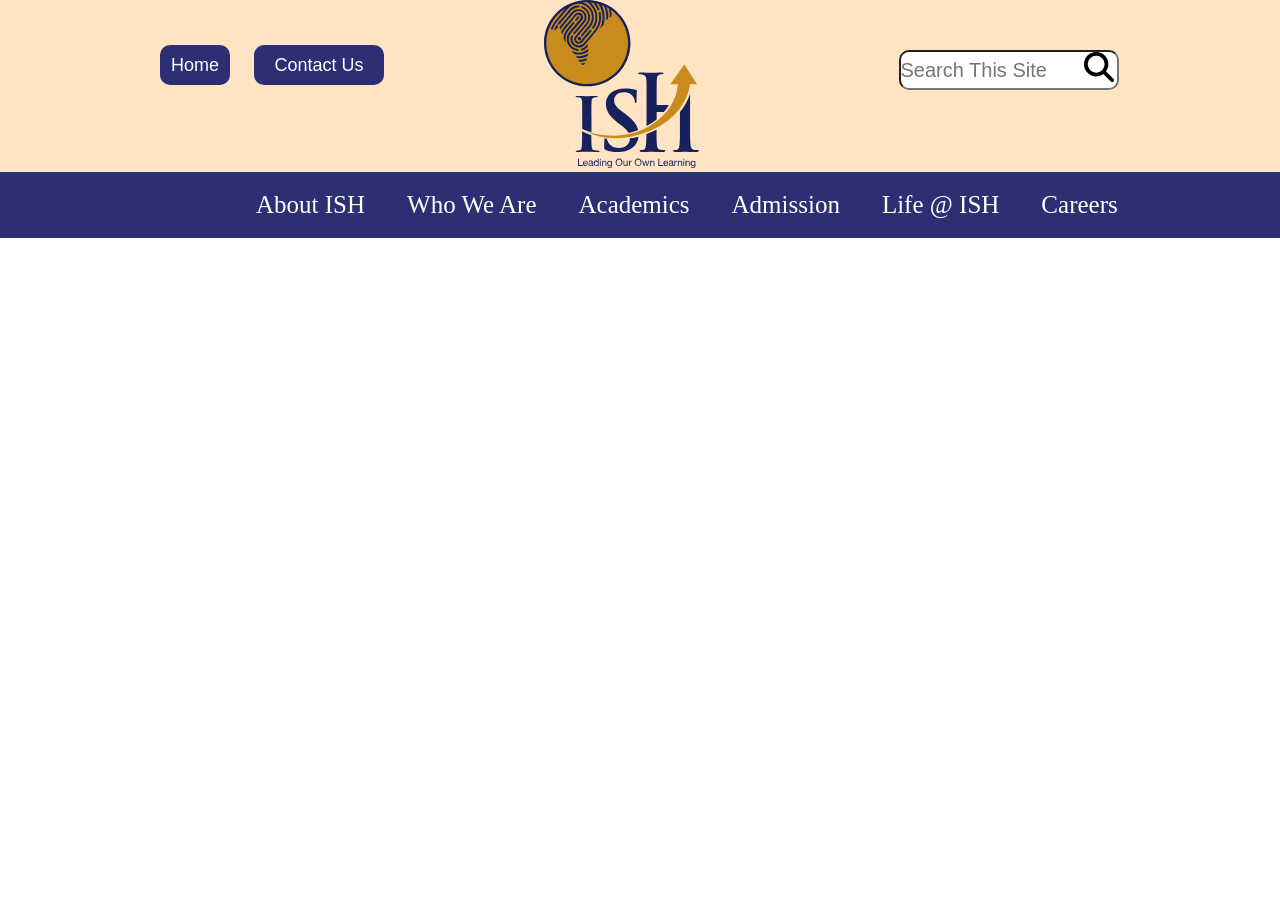
<file: index.html>
<!DOCTYPE html>
<html lang="en">
<head>
    <meta charset="UTF-8">
    <meta name="viewport" content="width=device-width, initial-scale=1.0">
    <title>Document</title>
    <link rel="stylesheet" href="/assets/css/header.css">
</head>
<body>
    <header>
        <!-- header  -->
        <div class="button1">
        <button class="but1">
            <a href="">Home</a>
        </button>
        <button class="but2">
            <a href="">Contact Us</a>
        </button>
    </div>
    <div class="logo">
        <img src="/assets/uploads/logos/school_logo.svg" alt="">
    </div>
    <div class="image">
        <input class="search" type="text" placeholder="Search This Site " >
        <img id="img1" src="/assets/uploads/logos/magnifying-glass-solid.svg" alt="">
    </div>
    </header>

    <!-- header end -->

    <!-- navbar -->

    <nav>
        <div class="main">
        <ul>
            <div class="sub">
            <li class="dropdown">
                <a href="#" class="dropbtn">About ISH</a>
                <div class="dropdown-content">
                    <a href="">Message from the head of the school</a>
                    <a href="">ISH Mission and Guidline Principles</a>
                    <a href="">Overview</a>
                    <a href="">ISH School Board</a>
                    <a href="">ISH Campus</a>
                </div>
              </li>
                <li class="dropdown">
                    <a href="#" class="dropbtn">Who We Are</a>
                    <div class="dropdown-content">
                      <a href="#">Ish Leader Team</a>
                      <a href="#">Faculty at ISH</a>
                      <a href="#">Our Parent Community - fish</a>
                    </div>
                  </li>
    
            <li class="dropdown">
              <a href="#" class="dropbtn">Academics</a>
              <div class="dropdown-content">
                <a href="#">Elementary</a>
                <a href="#">Secondary</a>
                <a href="#">Assessment</a>
                <a href="#">Student Support Services</a>
              </div>
            </li>
    
            <li class="dropdown">
                <a href="#" class="dropbtn">Admission</a>
                <div class="dropdown-content">
                  <a href="#">Welcome From Admissions</a>
                  <a href="#">School Fees</a>
                  <a href="#">Applying to ish</a>
                  <a href="#">FAQ</a>
                </div>
              </li>
    
              <li class="dropdown">
                <a href="#" class="dropbtn">Life @ ISH</a>
                <div class="dropdown-content">  
                  <a href="#">Athletics</a>
                  <a href="#">Co-Curricular</a>
                  <a href="#">Production</a>
                  <a href="#">Student Council</a>
                  <a href="#">Calender</a>
                  <a href="#">Belonging at ISH (DEIJ Statement)</a>
                  <a href="#">Events</a>
                </div>
              </li>
    
              <li class="dropdown">
                <a href="#" class="dropbtn">Careers</a>
                <div class="dropdown-content">
                  <a href="#">Faculity Opening</a>
                  <a href="#">Other Openings</a>
                 
                </div>
              </li>
            </div>
              
          </ul>
        
        </div>
    </nav>
    <!-- navend -->


    <!-- <p class="one">
      Lorem ipsum dolor sit amet consectetur adipisicing elit. A optio expedita numquam, libero accusantium, recusandae debitis ducimus repudiandae enim odio at ex incidunt similique fugiat consequatur doloremque in facere porro quam id asperiores labore? Eius adipisci eum perspiciatis reprehenderit mollitia nostrum modi deserunt? Exercitationem soluta at similique, magnam, laborum corrupti deserunt commodi aperiam minus voluptatum tenetur dicta dolorem voluptatem est saepe alias facilis magni, cumque doloremque quo? Reiciendis voluptatem labore assumenda eum similique veniam vero totam eaque sit architecto consequuntur aperiam recusandae laudantium nostrum quaerat voluptate mollitia id perferendis vel rem facere iste, hic, voluptates quo. Maxime nesciunt modi reiciendis nulla, rem porro inventore, dolorum incidunt itaque, ut aliquam quisquam. Illo veniam tempora ratione ex et, voluptate molestiae. Harum, maxime! Delectus cumque nemo necessitatibus sequi quos quod assumenda, provident laboriosam iste. Ab quod nostrum repellat quo a aliquid officiis, voluptas eum temporibus esse alias quas officia nisi dignissimos aut at recusandae architecto! Vero, quam. Quas sequi eaque maiores quos porro voluptatibus. Aperiam voluptate distinctio porro numquam consectetur ex omnis, nobis odio dolores at! Magnam cupiditate veritatis consectetur ipsum ad aliquam est expedita reprehenderit, nihil, explicabo iusto placeat saepe fugit odit magni. Non dolores odit fugiat nemo! Praesentium, quis sunt magnam rem voluptatem deserunt quod enim assumenda quidem! Minima officia nemo ex et natus aut placeat molestiae totam minus deleniti. Fugiat quas voluptate necessitatibus sapiente tenetur quod aperiam quisquam, ratione voluptates! Dignissimos, doloribus recusandae? Sunt molestiae voluptatum nisi. Quasi exercitationem in incidunt tempora ex molestiae. Animi soluta expedita fuga, nesciunt quasi iure consequatur aperiam vel maxime modi, recusandae asperiores sed mollitia vero dolores consectetur. Accusamus molestiae, pariatur magni magnam deleniti recusandae nesciunt nostrum at, commodi sit impedit aliquid sequi exercitationem mollitia perspiciatis. Itaque doloribus maiores aliquid quasi totam? Facilis cupiditate, qui temporibus rerum velit explicabo voluptate fugiat consectetur rem soluta itaque pariatur maxime veniam, cumque ipsam vel sequi? Dolores, impedit minus? Velit cupiditate animi perspiciatis laborum sit libero, minima deleniti a omnis dolore molestiae porro nisi quisquam debitis? Aperiam odio odit consequuntur nemo molestiae eius, beatae perferendis eaque eligendi et vero ratione deleniti mollitia laborum repudiandae non nihil molestias ad accusamus. Cupiditate hic perferendis sit beatae facilis, porro nam necessitatibus sed at temporibus consectetur quam ad, totam excepturi! Reiciendis harum magnam excepturi tempora aperiam obcaecati repellat, illo dignissimos commodi non cum placeat reprehenderit. Iste sed autem ex repellendus numquam beatae modi tempore fugit optio non laudantium ipsa consectetur voluptatem amet quisquam cupiditate laboriosam vero esse distinctio dolorum illo, quas quia, sequi necessitatibus! Consequatur blanditiis vitae voluptatum ipsum quidem! Saepe ullam non reiciendis, nulla officiis odio praesentium consequuntur corrupti illum quis. Repellat dicta nemo, fugit suscipit provident laborum? Nemo architecto aperiam soluta fuga? Voluptate optio, dicta delectus consectetur consequatur quas perspiciatis provident accusantium labore error blanditiis earum ipsum cumque culpa, hic eveniet. Non quibusdam at, quas illo a aspernatur, delectus omnis ipsa tempore reiciendis sint aperiam esse dolor fugit maiores itaque minima cumque nam eveniet repudiandae sunt incidunt? Excepturi aut eligendi officia blanditiis dolorem ad dolore rerum nisi qui architecto ex aliquam recusandae vero, laudantium debitis velit inventore enim incidunt, quos possimus nostrum quia iure quod! Minus doloribus amet ab adipisci aut, vitae enim cum sit pariatur quas! Quis nesciunt amet temporibus libero labore commodi eos obcaecati soluta ab sapiente odio explicabo maxime in ullam voluptas, et est! Error odit perspiciatis quibusdam delectus quisquam veniam temporibus, dignissimos nisi eos voluptate excepturi quod reprehenderit! Molestiae aperiam debitis sequi amet voluptates. Rerum exercitationem provident facere veritatis fuga ex corporis molestiae accusamus quibusdam. Ut libero, eum ad sit pariatur praesentium reiciendis odio tenetur vel animi officia a consequatur quia distinctio doloremque, illo eos quidem dicta? Nihil quo nam voluptates officiis nulla neque temporibus sapiente debitis ea voluptatum nesciunt aperiam ab tempore delectus tenetur dolorem nobis sed nostrum, optio harum beatae rem. Et nihil quam deleniti aperiam quidem perferendis earum repudiandae harum mollitia illo nemo praesentium natus reiciendis eveniet accusamus quis atque beatae, consectetur magnam magni, architecto, provident sit! Libero, beatae? Doloribus ipsum tempore amet fuga accusantium sed nesciunt adipisci, nostrum dolorum dolorem aliquid incidunt velit minus asperiores quis ipsam praesentium dolor. Esse illo voluptatum enim incidunt odio. Minus, delectus? Sint, non repellat voluptatibus voluptate totam, fuga ipsum, possimus dolores ratione ipsa voluptatem necessitatibus? Id suscipit, ipsa nostrum delectus enim dolore? Officia ex rem numquam impedit voluptate nemo. Cum accusantium consequuntur molestiae vel quod eius, impedit nulla, aliquam vero iure ipsam provident explicabo temporibus, dolore officia necessitatibus eaque cupiditate error ab quam libero quo? Sed nam tempore itaque quia iusto a optio enim numquam beatae autem, deserunt perferendis ducimus officiis atque dolorum ab error debitis harum consequuntur eius quam magni repellat! Tempora necessitatibus obcaecati, mollitia reiciendis cupiditate quae repellat ratione, ut, magnam voluptas amet! Iusto ipsam dicta delectus tempora corporis fuga doloremque modi in magnam quas? Quaerat assumenda corrupti, aut optio autem vitae alias? At cum autem et numquam dignissimos id officiis labore quam nemo obcaecati eius voluptate perferendis repellendus eligendi quasi soluta, vel sequi molestias ipsum tempore? Maxime optio, quis provident quia temporibus natus dolore recusandae fuga sunt nulla quaerat quam autem blanditiis excepturi quae sequi fugit debitis facere veniam expedita? Ipsa magnam quos neque rem totam autem aut minus labore sapiente facilis! Facere eius, labore aliquid eveniet expedita in dolorum corporis corrupti architecto optio tempore enim dignissimos exercitationem. Velit accusantium sed distinctio fuga officiis, fugit rerum ut veniam cum porro neque nobis commodi asperiores voluptatum quasi saepe quidem magnam tempore ea hic. Iste, quam quos dolores, dignissimos velit rerum facilis facere at blanditiis sunt ea, vel amet quae alias accusantium? Temporibus corrupti omnis maiores nulla nisi? Molestiae quibusdam magni fugit reiciendis aspernatur dicta alias perspiciatis provident harum iusto porro minus, impedit totam repellat consectetur? Neque vitae aperiam culpa tempore quo esse doloremque? Necessitatibus eaque asperiores quod iste repellat ab mollitia est? Quam quod provident excepturi qui veritatis fugiat velit quis rem temporibus, debitis voluptatibus neque autem error aliquid nisi eveniet molestias ducimus in. Rerum numquam deleniti aliquam in dolor quis veritatis. Hic tempora ipsam repellendus id quas debitis. Ducimus dignissimos dolorem suscipit harum possimus!
    </p> -->
</body>
</html>
</file>
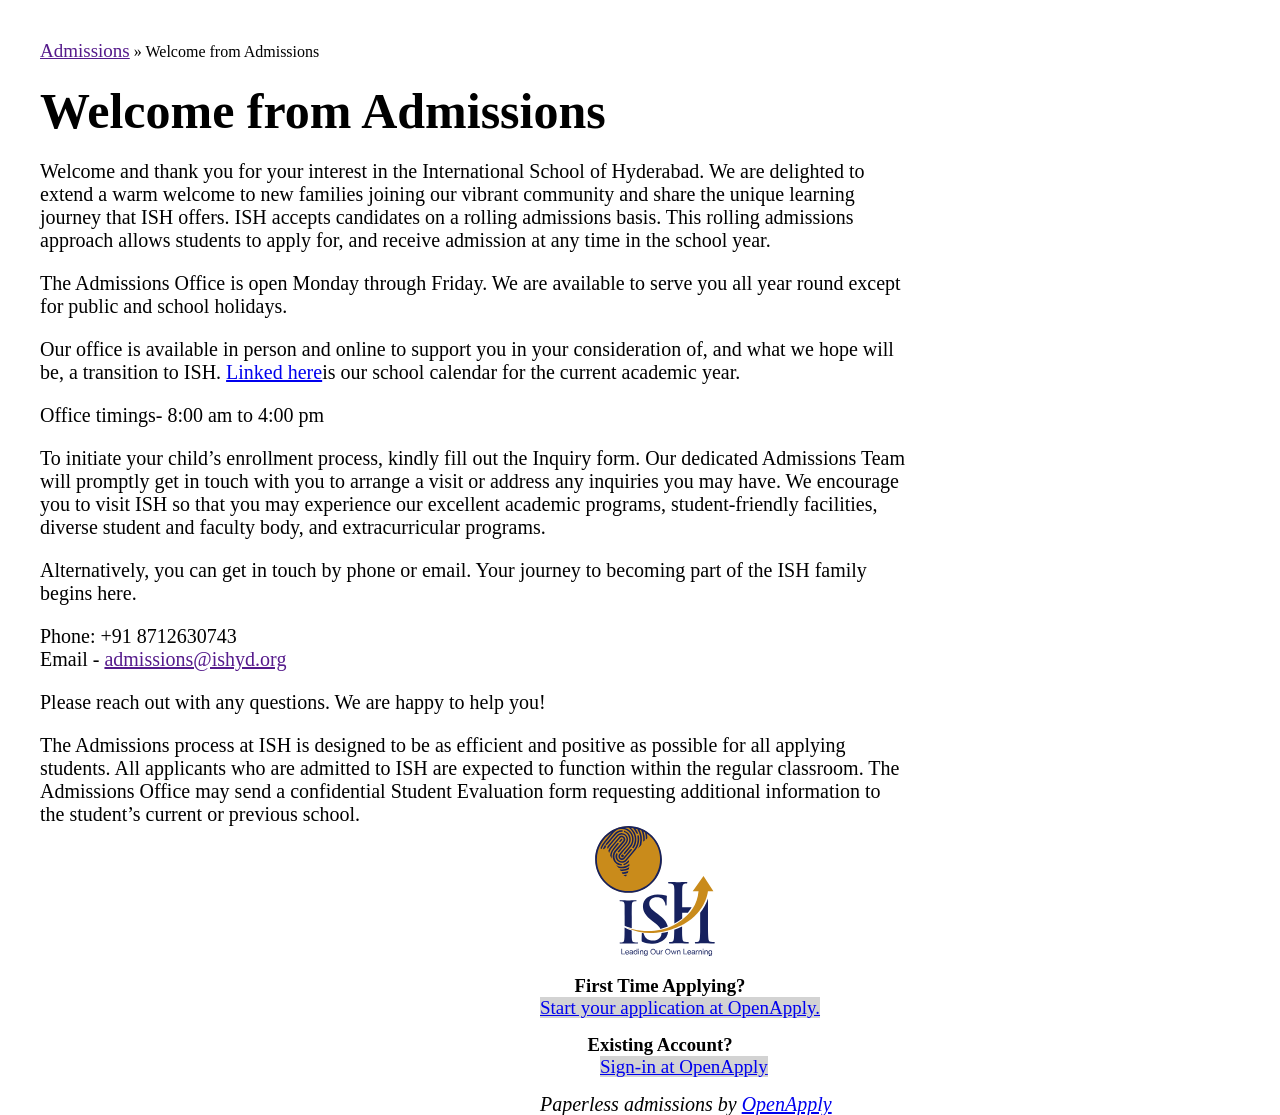
<file: admissions.html>
<!DOCTYPE html>
<html lang="en">
<head>
    <meta charset="UTF-8">
    <meta name="viewport" content="width=device-width, initial-scale=1.0">
    <title>Admissions</title>
    <link rel="stylesheet" href="/assets/css/admissions.css">
</head>
<body>
    <div class="adm">
        <a href="" class="arrow"> Admissions</a> » Welcome from Admissions
        <h1 class="wel ">Welcome from Admissions</h1>
        <p class="wel1">Welcome and thank you for your interest in the International School of Hyderabad. We are delighted to extend a warm welcome to new families joining our vibrant community and share the unique learning journey that ISH offers. ISH accepts candidates on a rolling admissions basis. This rolling admissions approach allows students to apply for, and receive admission at any time in the school year.</p>
        
        <p class="wel2">The Admissions Office is open Monday through Friday. We are available to serve you all year round except for public and school holidays.</p> 
        <p > Our office is available in person and online to support you in your consideration of, and what we hope will be, a transition to ISH.
            <a href="https://4.files.edl.io/b8e9/08/07/23/074626-d42e853b-8974-444f-9032-fc26916f98d0.pdf" target="_self">Linked here</a>is our school calendar for the current academic year.</p>
          <p>Office timings- 8:00 am to 4:00 pm</p>
         <p>To initiate your child’s enrollment process, kindly fill out the Inquiry form. Our dedicated Admissions Team will promptly get in touch with you to arrange a visit or address any inquiries you may have. We encourage you to visit ISH so that you may experience our excellent academic programs, student-friendly facilities, diverse student and faculty body, and extracurricular programs.</p>
          <p>Alternatively, you can get in touch by phone or email.  Your journey to becoming part of the ISH family begins here.
 </p>
       <p>Phone: +91 8712630743<br>
       Email - <a href="">admissions@ishyd.org</a></p>
       <p>Please reach out with any questions. We are happy to help you! </p>
       <p>
        The Admissions process at ISH is designed to be as efficient and positive as possible for all applying students. All applicants who are admitted to ISH are expected to function within the regular classroom. The Admissions Office may send a confidential Student Evaluation form requesting additional information to the student’s current or previous school.</p>
        <img src="/assets/uploads/logos/school_logo.svg" alt="" class="school">
        <h3 class="first">First Time Applying?</h3>
        <a href="https://ishyd.openapply.com/parents/sign_up" target="_self" class="start">Start your application at OpenApply.</a>
    <h3 class="first">Existing Account?</h3>
    <a href="https://ishyd.openapply.com/parents/sign_in" target="_self" class="start1">
        Sign-in at OpenApply</a><br>

        <i class="paper">Paperless admissions by <a href="https://www.openapply.com/"> OpenApply</a></i>
 </div>    
</body>
</html>
</file>
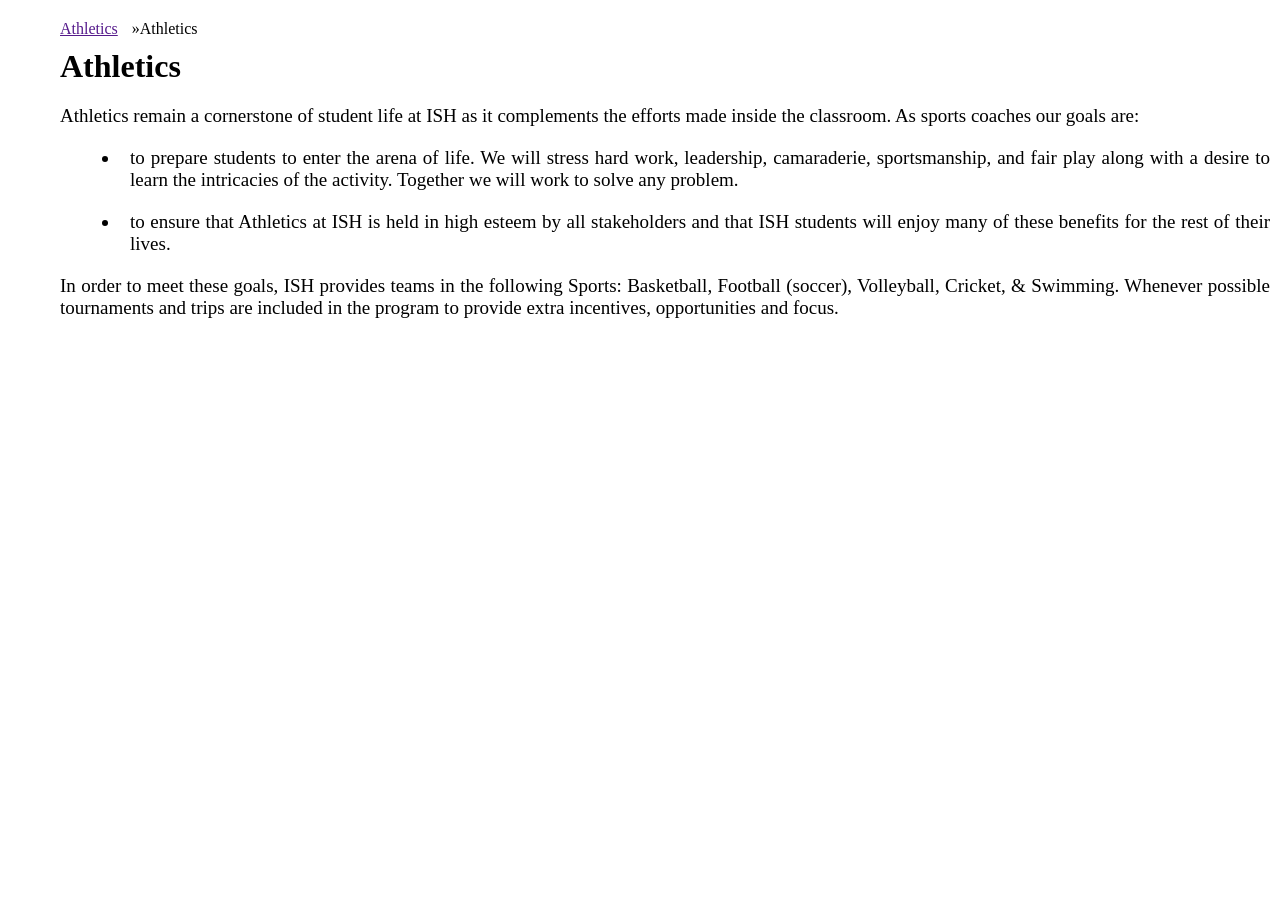
<file: athletics.html>
<!DOCTYPE html>
<html lang="en">
<head>
    <meta charset="UTF-8">
    <meta name="viewport" content="width=device-width, initial-scale=1.0">
    <title>Athletics</title>
    <link rel="icon" href="/assets/uploads/logos/school_logo.svg">
    <link rel="stylesheet" href="/assets/css/athletics.css">
</head>
<body>
    <div class="main">
        <a class="dis" href="">Athletics</a><span class="dis1"> »Athletics</span>
        <h1>
            Athletics
        </h1>
        <p>
            Athletics remain a cornerstone of student life at ISH as it complements the efforts made inside the classroom. As sports coaches our goals are:
        </p>

                <ul>
                    <li>to prepare students to enter the arena of life. We will stress hard work, leadership, camaraderie, sportsmanship, and fair play along with a desire to learn the intricacies of the activity. Together we will work to solve any problem.</li>
                    <li>to ensure that Athletics at ISH is held in high esteem by all stakeholders and that ISH students will enjoy many of these benefits for the rest of their lives. </li>
                </ul> 
                
          
           <p> 
            In order to meet these goals, ISH provides teams in the following Sports: Basketball, Football (soccer), Volleyball, Cricket, & Swimming. Whenever possible tournaments and trips are included in the program to provide extra incentives, opportunities and focus. 
           </p>
           
        
    </div>
</body>
</html>
</file>
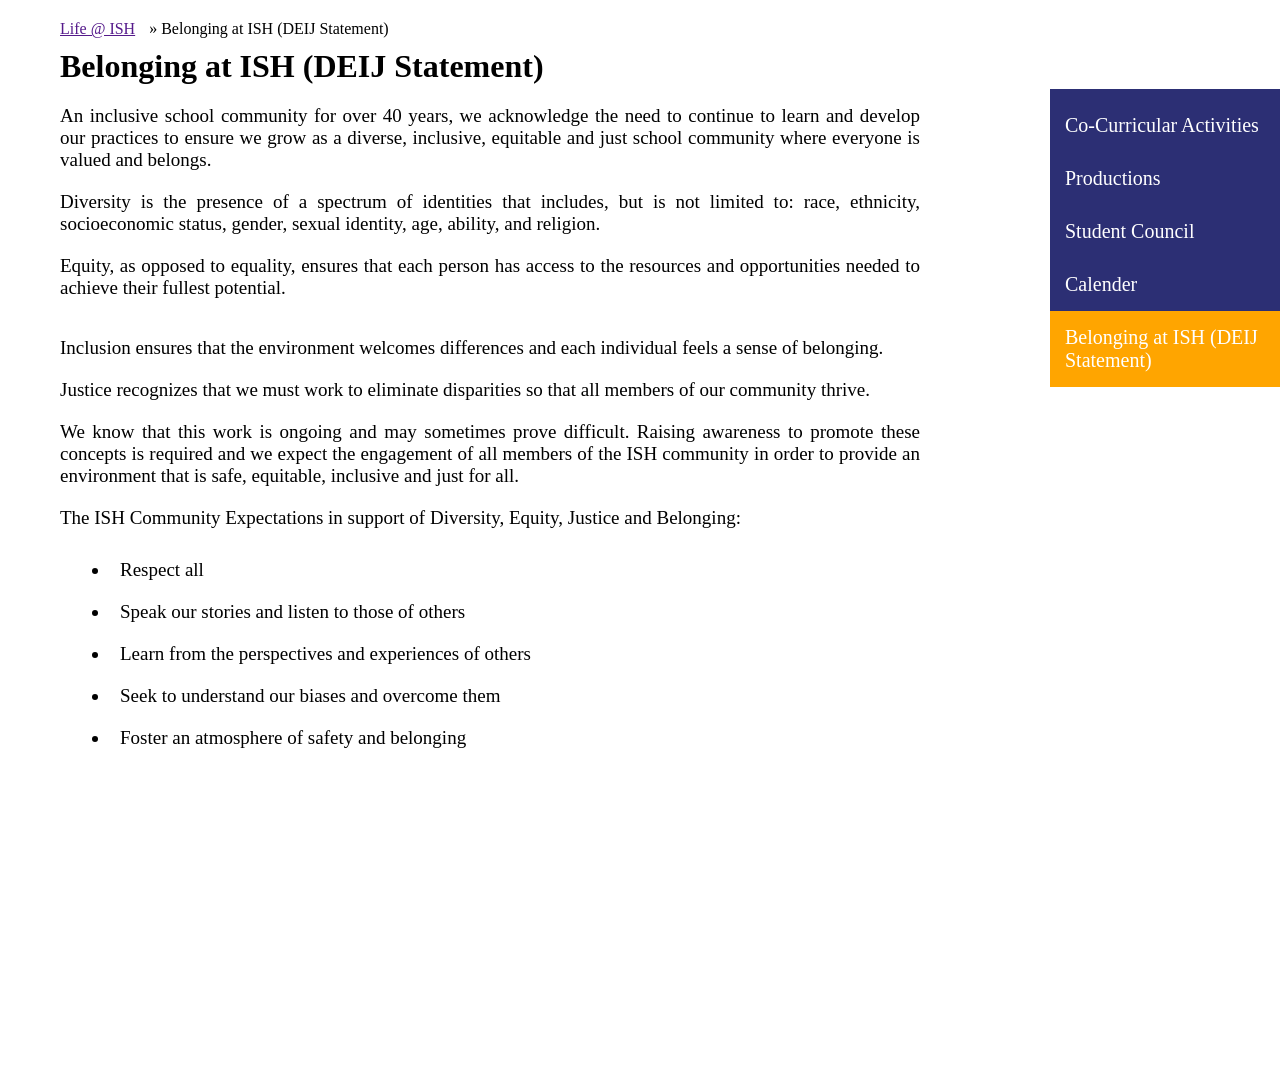
<file: belonging_at_ish.html>
<!DOCTYPE html>
<html lang="en">
<head>
    <meta charset="UTF-8">
    <meta name="viewport" content="width=device-width, initial-scale=1.0">
    <title>Belonging at ISH (DEIJ Statement)</title>
    <link rel="icon" href="/assets/uploads/logos/school_logo.svg">
    <link rel="stylesheet" href="/assets/css/belonging_at_ish.css">
</head>
<body>
    <div class="main">
        <a class="dis" href="">Life @ ISH</a>  <span class="dis1">» Belonging at ISH (DEIJ Statement)</span>
        <h1>
            Belonging at ISH (DEIJ Statement)
        </h1>
        <p>
            An inclusive school community for over 40 years, we acknowledge the need to continue to learn and develop our practices to ensure we grow as a diverse, inclusive, equitable and just school community where everyone is valued and belongs.  
            
            <p>
            Diversity is the presence of a spectrum of identities that includes, but is not limited to: race, ethnicity, socioeconomic status, gender, sexual identity, age, ability, and religion.  </p>
            
            <p>Equity, as opposed to equality, ensures that each person has access to the resources and opportunities needed to achieve their fullest potential.  </p>
            <br>
            <p>Inclusion ensures that the environment welcomes differences and each individual feels a sense of belonging.</p>
            
            <p>Justice recognizes that we must work to eliminate disparities so that all members of our community thrive.  </p>
            
            <p>We know that this work is ongoing and may sometimes prove difficult. Raising awareness to promote these concepts is required and we expect the engagement of all members of the ISH community in order to provide an environment that is safe, equitable, inclusive and just for all.  </p>
            
           <p> The ISH Community Expectations in support of Diversity, Equity, Justice and Belonging: </p>
            <ul>
                <li>Respect all</li>
                <li>Speak our stories and listen to those of others</li>
                <li>Learn from the perspectives and experiences of others</li>
                <li>Seek to understand our biases and overcome them</li>
                <li>Foster an atmosphere of safety and belonging</li>
            </ul> 
            
        
    </div>


    <div class="sri">
        <ul>
            <li ><a href="/co-curricular_activities.html">Co-Curricular Activities</a></li>
            <li><a href="/production.html">Productions</a></li>
            <li><a href="/student_council.html">Student Council</a></li>
            <li><a href="/calendar.html">Calender</a></li>
            <li class="co-cur" ><a href="#">Belonging at ISH (DEIJ Statement)</a></li>
        </ul>
    </div>
</body>
</html>
</file>
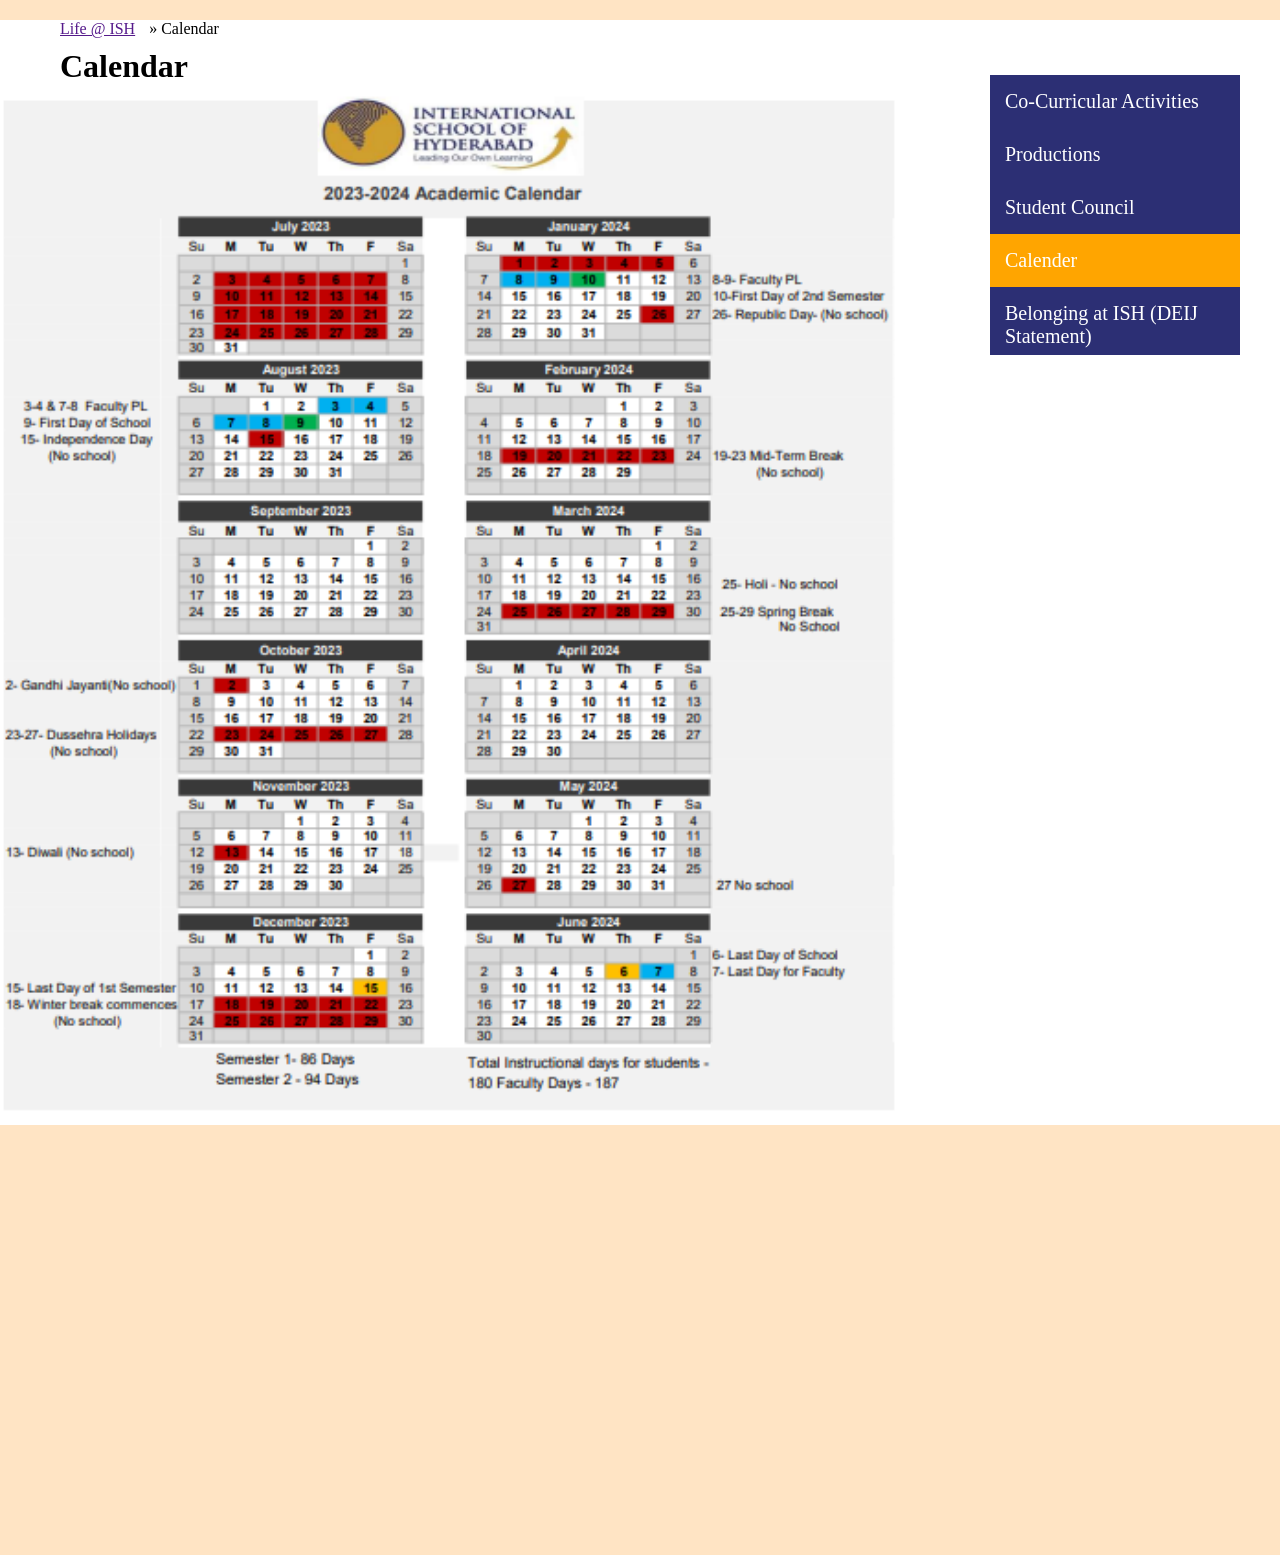
<file: calendar.html>
<!DOCTYPE html>
<html lang="en">
<head>
    <meta charset="UTF-8">
    <meta name="viewport" content="width=device-width, initial-scale=1.0">
    <title>Calendar</title>
    <link rel="stylesheet" href="/assets/css/calendar.css">
</head>
<body>
    <div class="main">
        <a href="">Life @ ISH</a> » Calendar
        <h1>
            Calendar
        </h1>
        <div class="images">
            <img src="/assets/uploads/images/Capture.PNG" alt="">
        </div>
    </div>
    <!-- box -->
    <div class="sri">
        <ul>
            <li><a href="#">Co-Curricular Activities</a></li>
            <li><a href="/production.html">Productions</a></li>
            <li><a href="/student_council.html">Student Council</a></li>
            <li class="co-cur"><a href="/calendar.html">Calender</a></li>
            <li><a href="/belonging_at_ish.html">Belonging at ISH (DEIJ Statement)</a></li>
        </ul>
    </div>
</body>
</html>
</file>
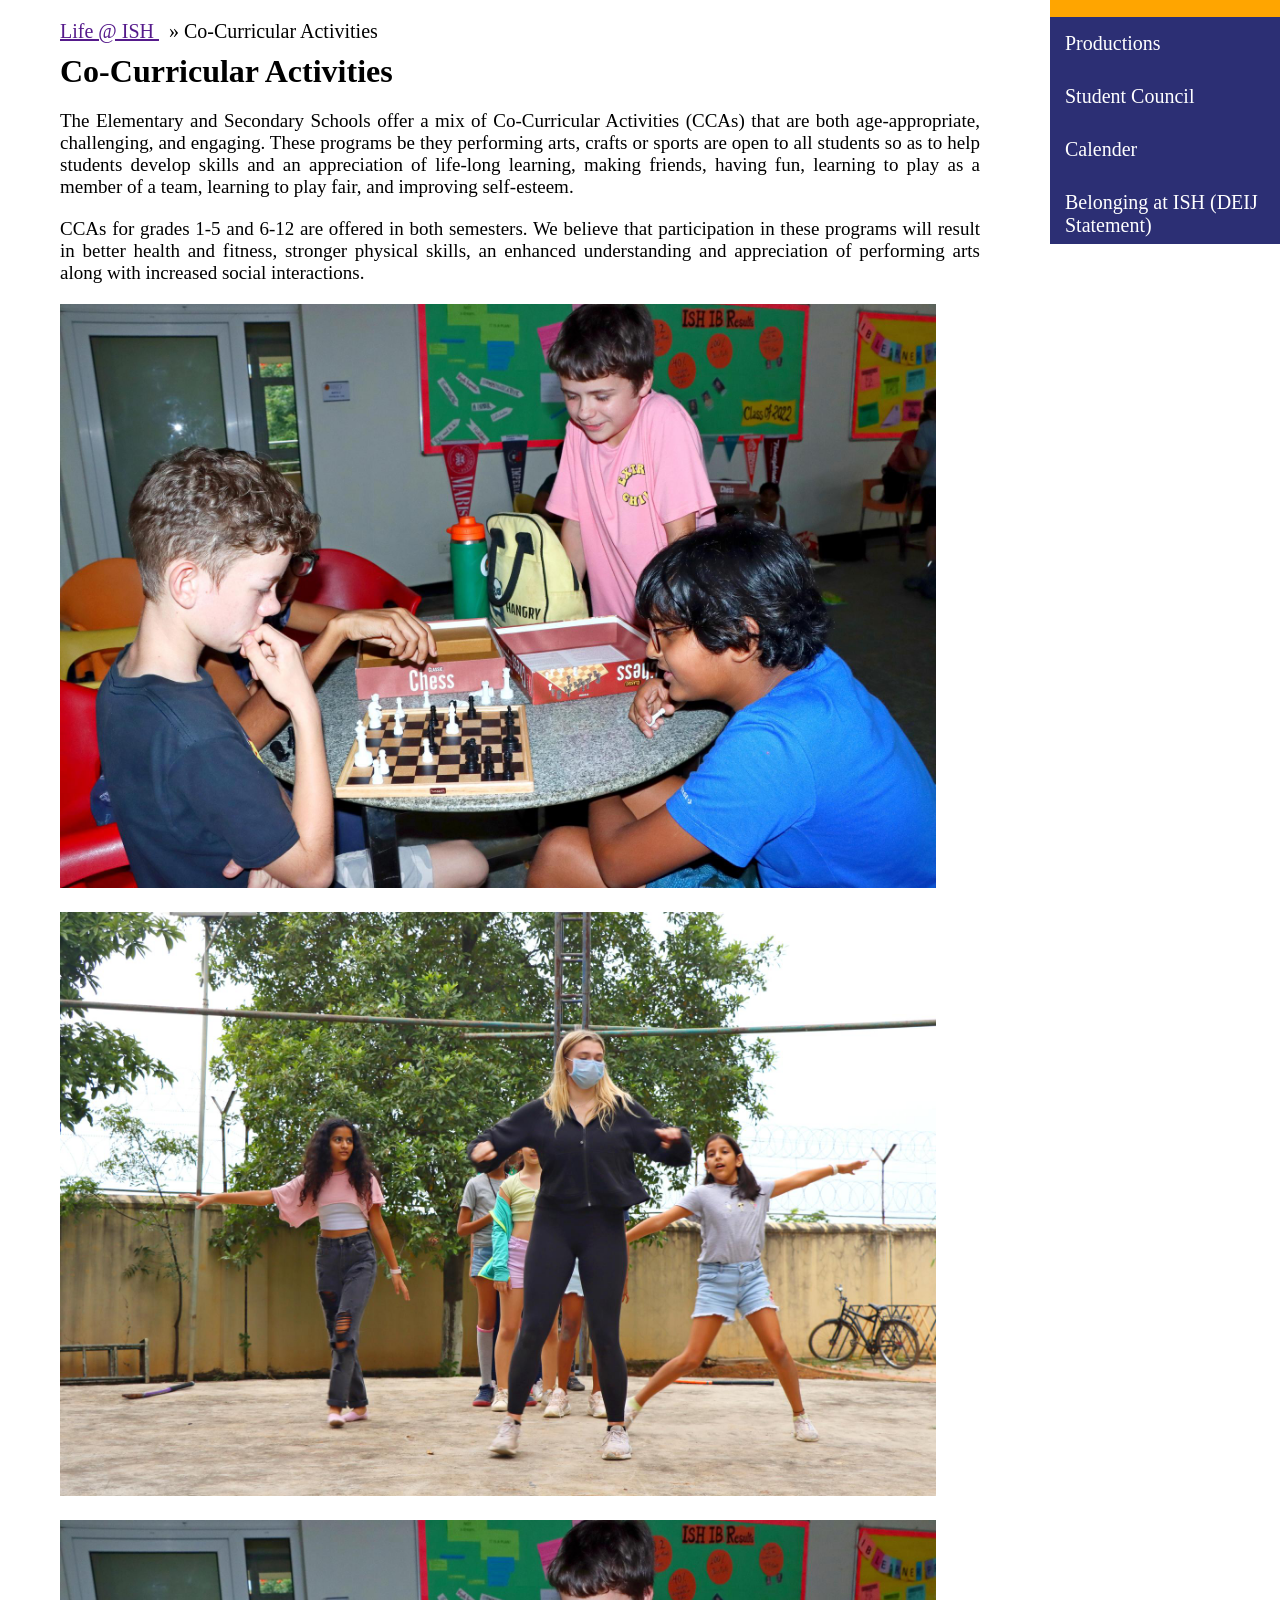
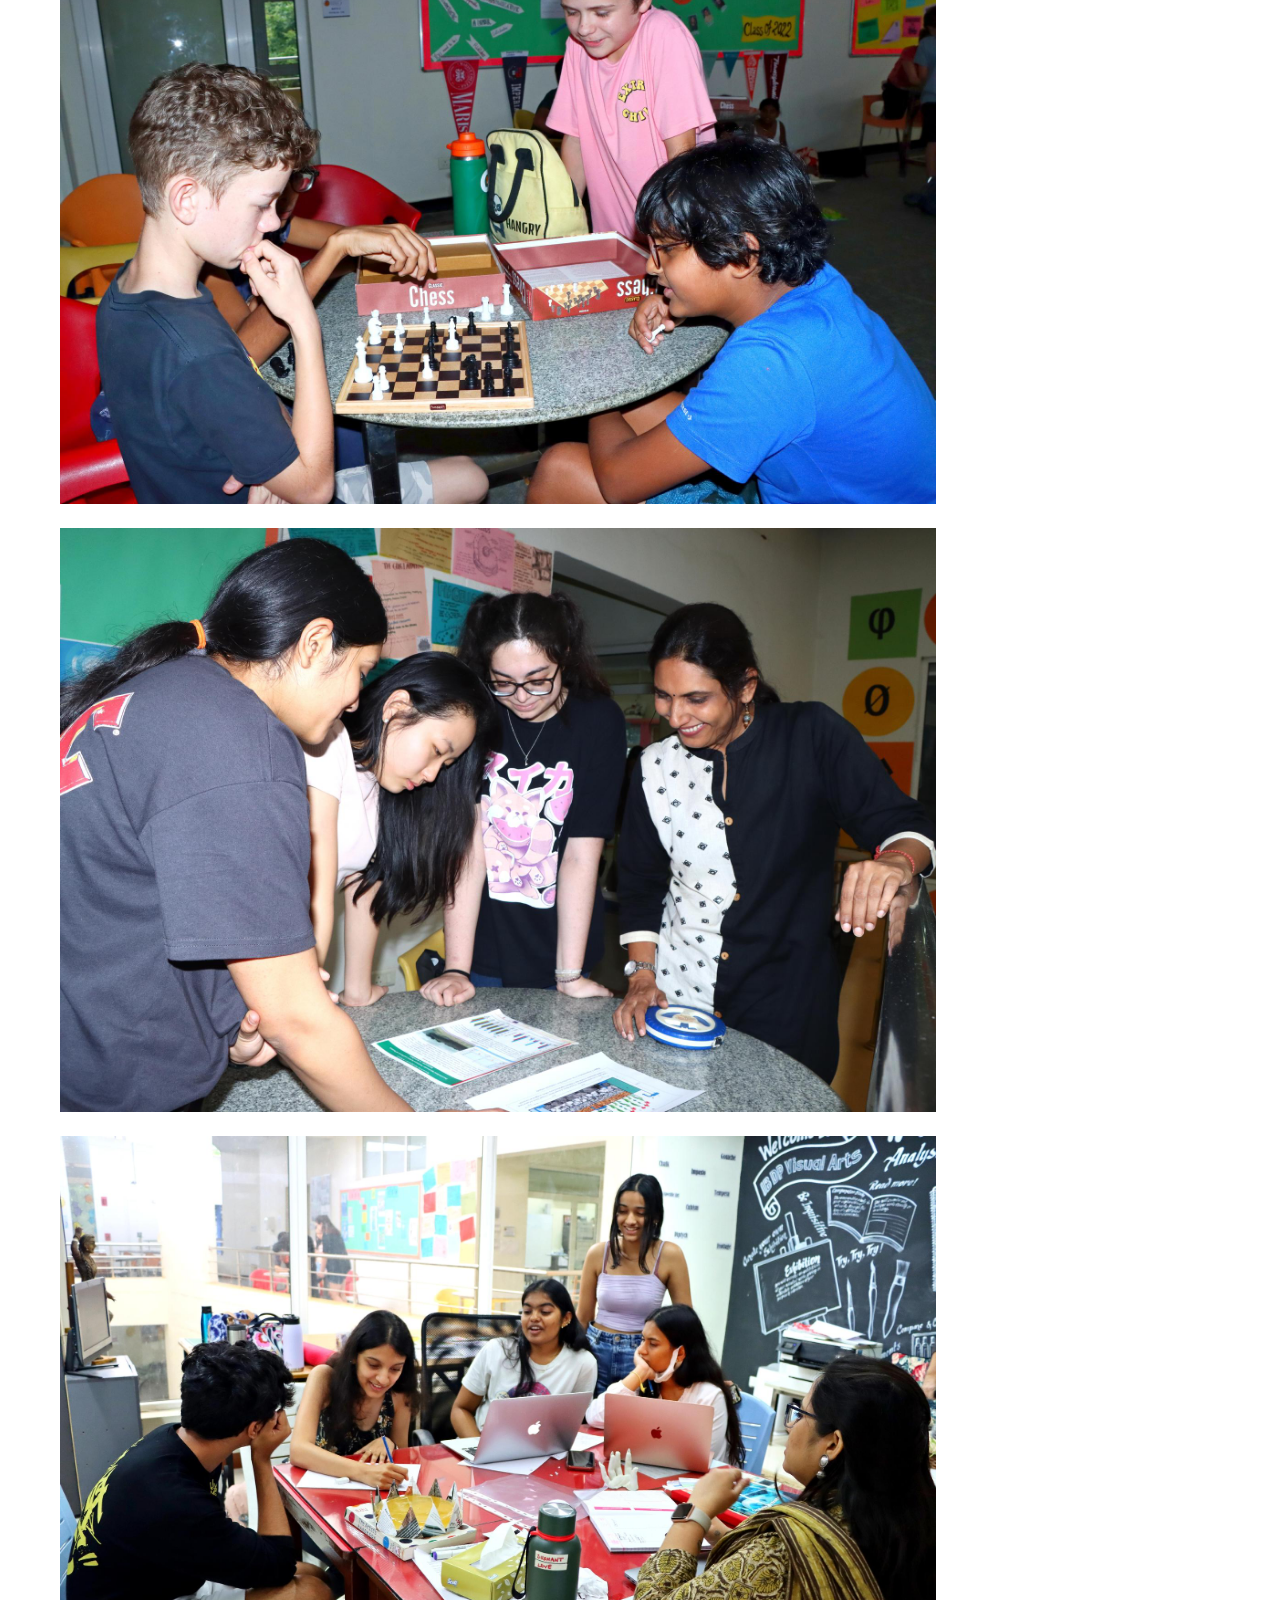
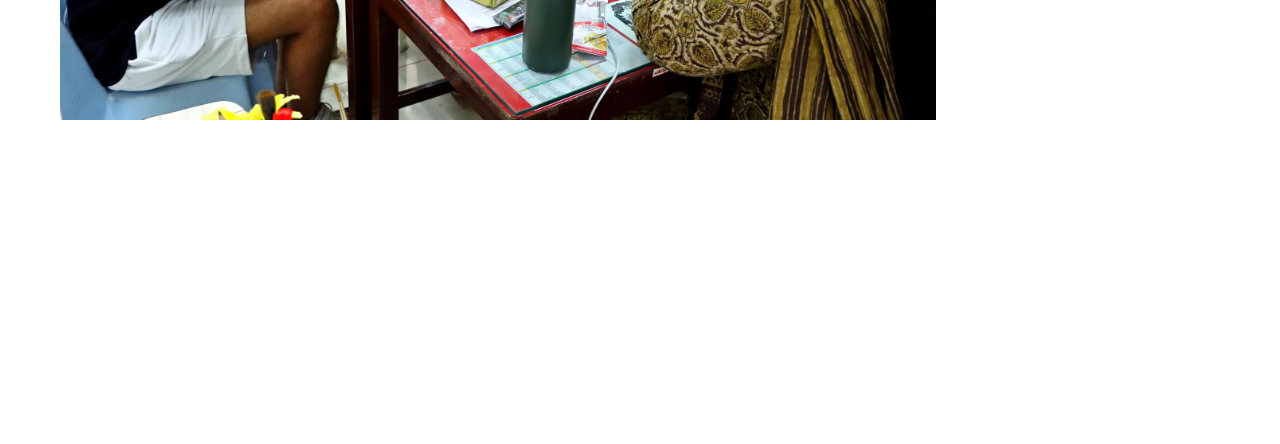
<file: co-curricular_activities.html>
<!DOCTYPE html>
<html lang="en">
<head>
    <meta charset="UTF-8">
    <meta name="viewport" content="width=device-width, initial-scale=1.0">
    <title>Co-Curricular Activities</title>
    <link rel="stylesheet" href="/assets/css/co-curricular_activites.css">
</head>
<body>
    <div class="main">
        <a class="dis" href="">Life @ ISH  </a> <span class="dis1"> » Co-Curricular Activities </span>
        <h1>
            Co-Curricular Activities
        </h1>
        <p>
            The Elementary and Secondary Schools offer a mix of Co-Curricular Activities (CCAs) that are both age-appropriate, challenging, and engaging. These programs be they performing arts, crafts or sports are open to all students so as to help students develop skills and an appreciation of life-long learning, making friends, having fun, learning to play as a member of a team, learning to play fair, and improving self-esteem.
        </p>
        <p>
            CCAs for grades 1-5 and 6-12 are offered in both semesters. We believe that participation in these programs will result in better health and fitness, stronger physical skills, an enhanced understanding and appreciation of performing arts along with increased social interactions.
        </p>
        <div class="images">
        <img src="/assets/uploads/images/IMG_9417.jpg" alt="">
        <img src="/assets/uploads/images/IMG_9395.jpg" alt="">
        <img src="/assets/uploads/images/IMG_9417.jpg" alt="">
        <img src="/assets/uploads/images/IMG_9404.jpg" alt="">
        <img src="/assets/uploads/images/IMG_9410.jpg" alt="">
    </div>
    </div>
    <!-- side -->
    
    <div class="sri">
        <ul>
            <li class="co-cur" ><a href="#">Co-Curricular Activities</a></li>
            <li><a href="/production.html">Productions</a></li>
            <li><a href="/student_council.html">Student Council</a></li>
            <li><a href="/calendar.html">Calender</a></li>
            <li><a href="/belonging_at_ish.html">Belonging at ISH (DEIJ Statement)</a></li>
        </ul>
    </div>
    
</body>
</html>
</file>
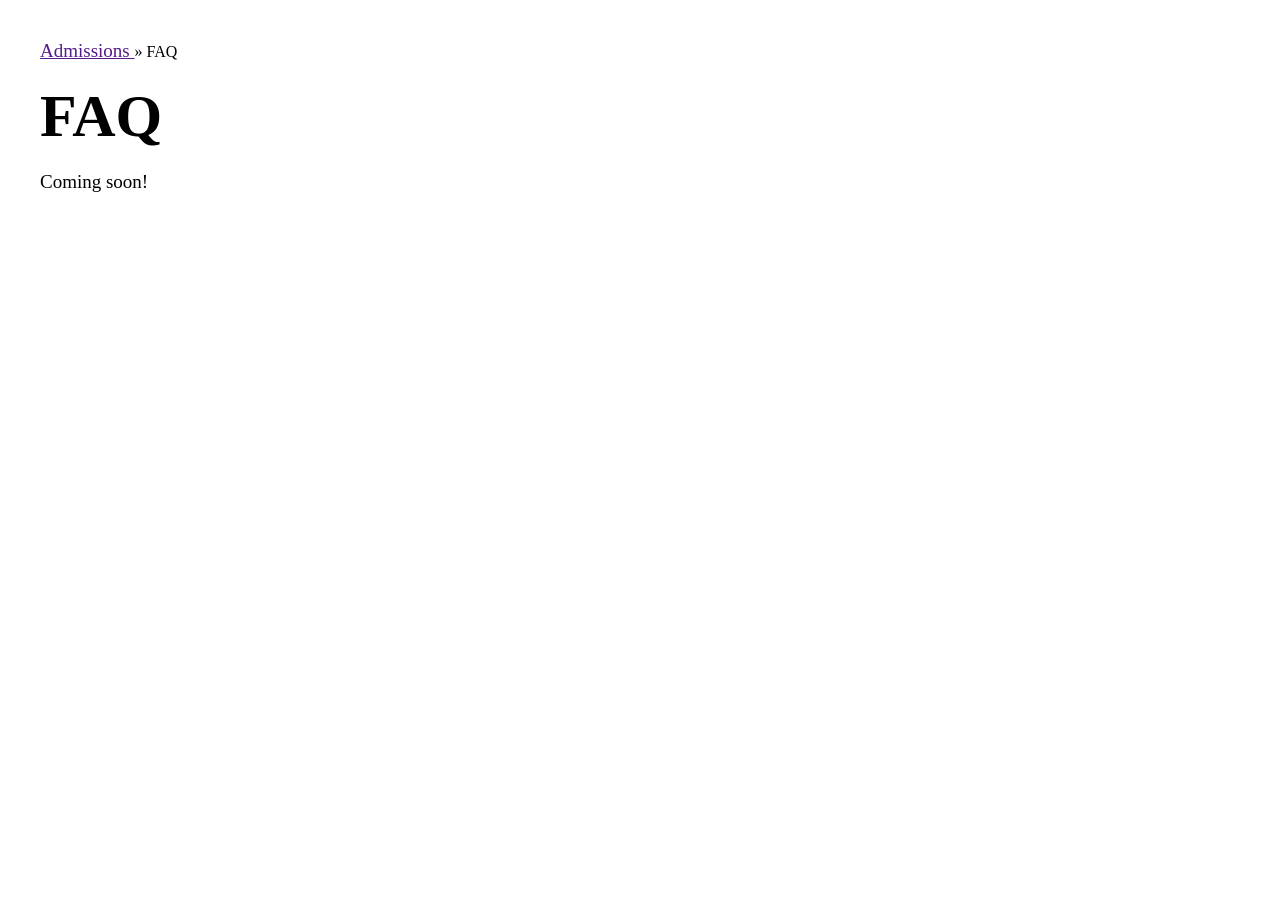
<file: faq.html>
<!DOCTYPE html>
<html lang="en">
<head>
    <meta charset="UTF-8">
    <meta name="viewport" content="width=device-width, initial-scale=1.0">
    <title>FAQ</title>
    <link rel="stylesheet" href="/assets/css/faq.css">
</head>
<body>
    <div class="faq">
        <a href="" class="faq-1">Admissions </a> » FAQ
         <h1 class="faq-2">FAQ</h1>
         <p class="faq-1">
            Coming soon!</p>





    </div>
    
</body>
</html>
</file>
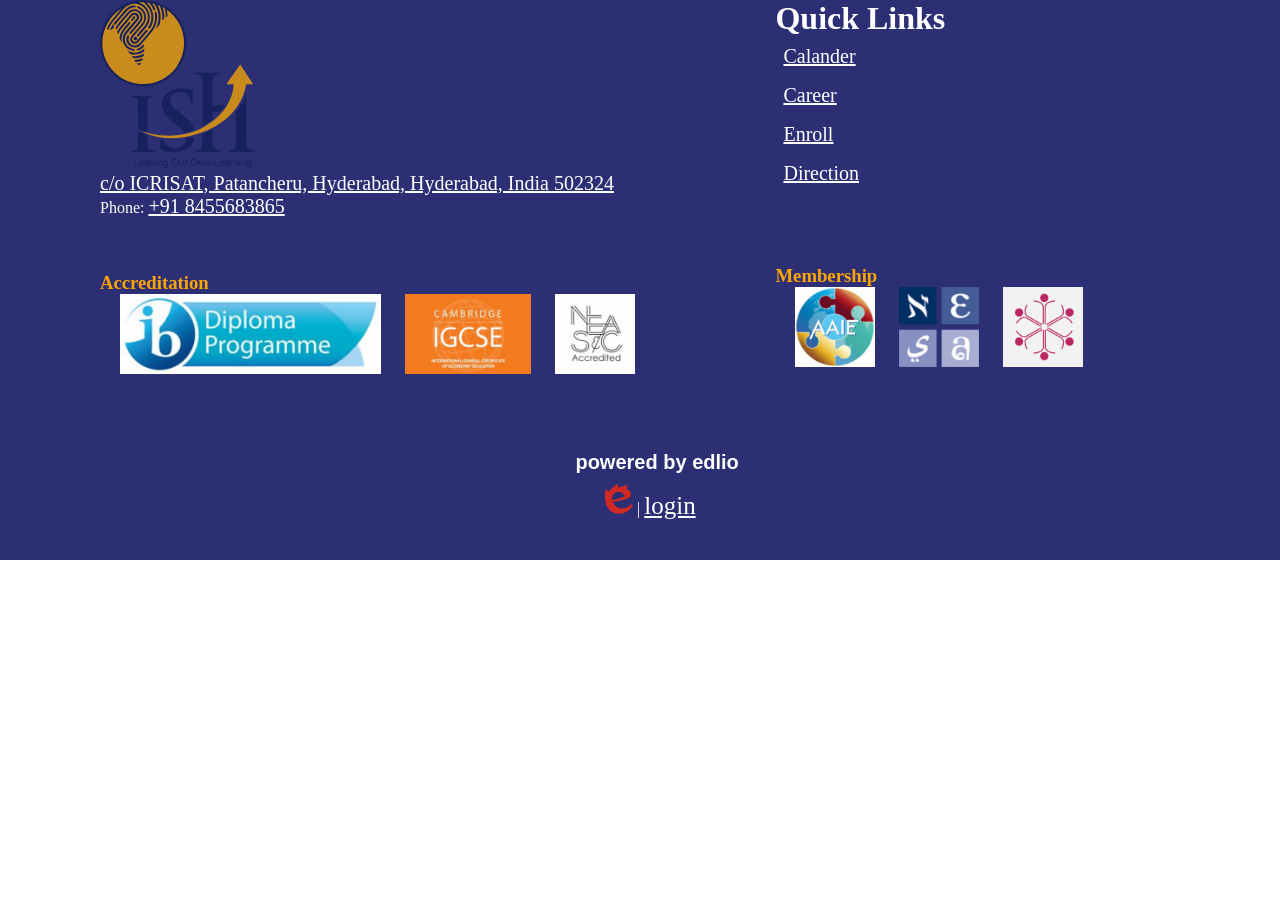
<file: footer.html>
<!DOCTYPE html>
<html lang="en">
<head>
    <meta charset="UTF-8">
    <meta name="viewport" content="width=device-width, initial-scale=1.0">
    <title>Document</title>
    <link rel="stylesheet" href="/assets/css/footer.css">
</head>
<body>
    <footer class="foot">
        <div class="first">
            <img src="/assets/uploads/logos/school_logo.svg" alt="">
            <br>
            <a href="">c/o ICRISAT, Patancheru, Hyderabad, Hyderabad, India 502324
            </a>
            <br>
            <label for="phone">Phone:</label> <a href="">+91 8455683865
            </a>
            <br>
            <br><br><br>
            <h3>
                    Accreditation
            </h3>
            <img class="bor" src="/assets/uploads/logos/logo_ib.png" alt="">
            <img class="bor" src="/assets/uploads/logos/logo_igcse.png" alt="">
            <img class="bor" src="/assets/uploads/logos/logo_neasc.png" alt="">
        </div>

        <div class="sub">
            <h1>
                Quick  Links
            </h1>
            <ul>
                <a href="">Calander</a>
                <a href="">Career</a>
                <a href="">Enroll</a>
                <a href="">Direction</a>
            </ul>
            <br><br><br><br>
            <h3>
                Membership
            </h3>
            <img class="bor" src="/assets/uploads/logos/logo_aaie.png" alt="">
            <img class="bor" src="/assets/uploads/logos/logo_nesa.png" alt="">
            <img class="bor"  src="/assets/uploads/logos/Logo4.png" alt="">

            <h4  class="last">
                powered by edlio
            </h4>
            <div class="down">
            <a class="dimg" href=""><img src="/assets/uploads/logos/logo-e.png" alt=""></a> 
            <span class="line">|</span>
            <a class="login" href="">login</a>
        </div>
    
    


       
    </footer>
</body>
</html>
</file>
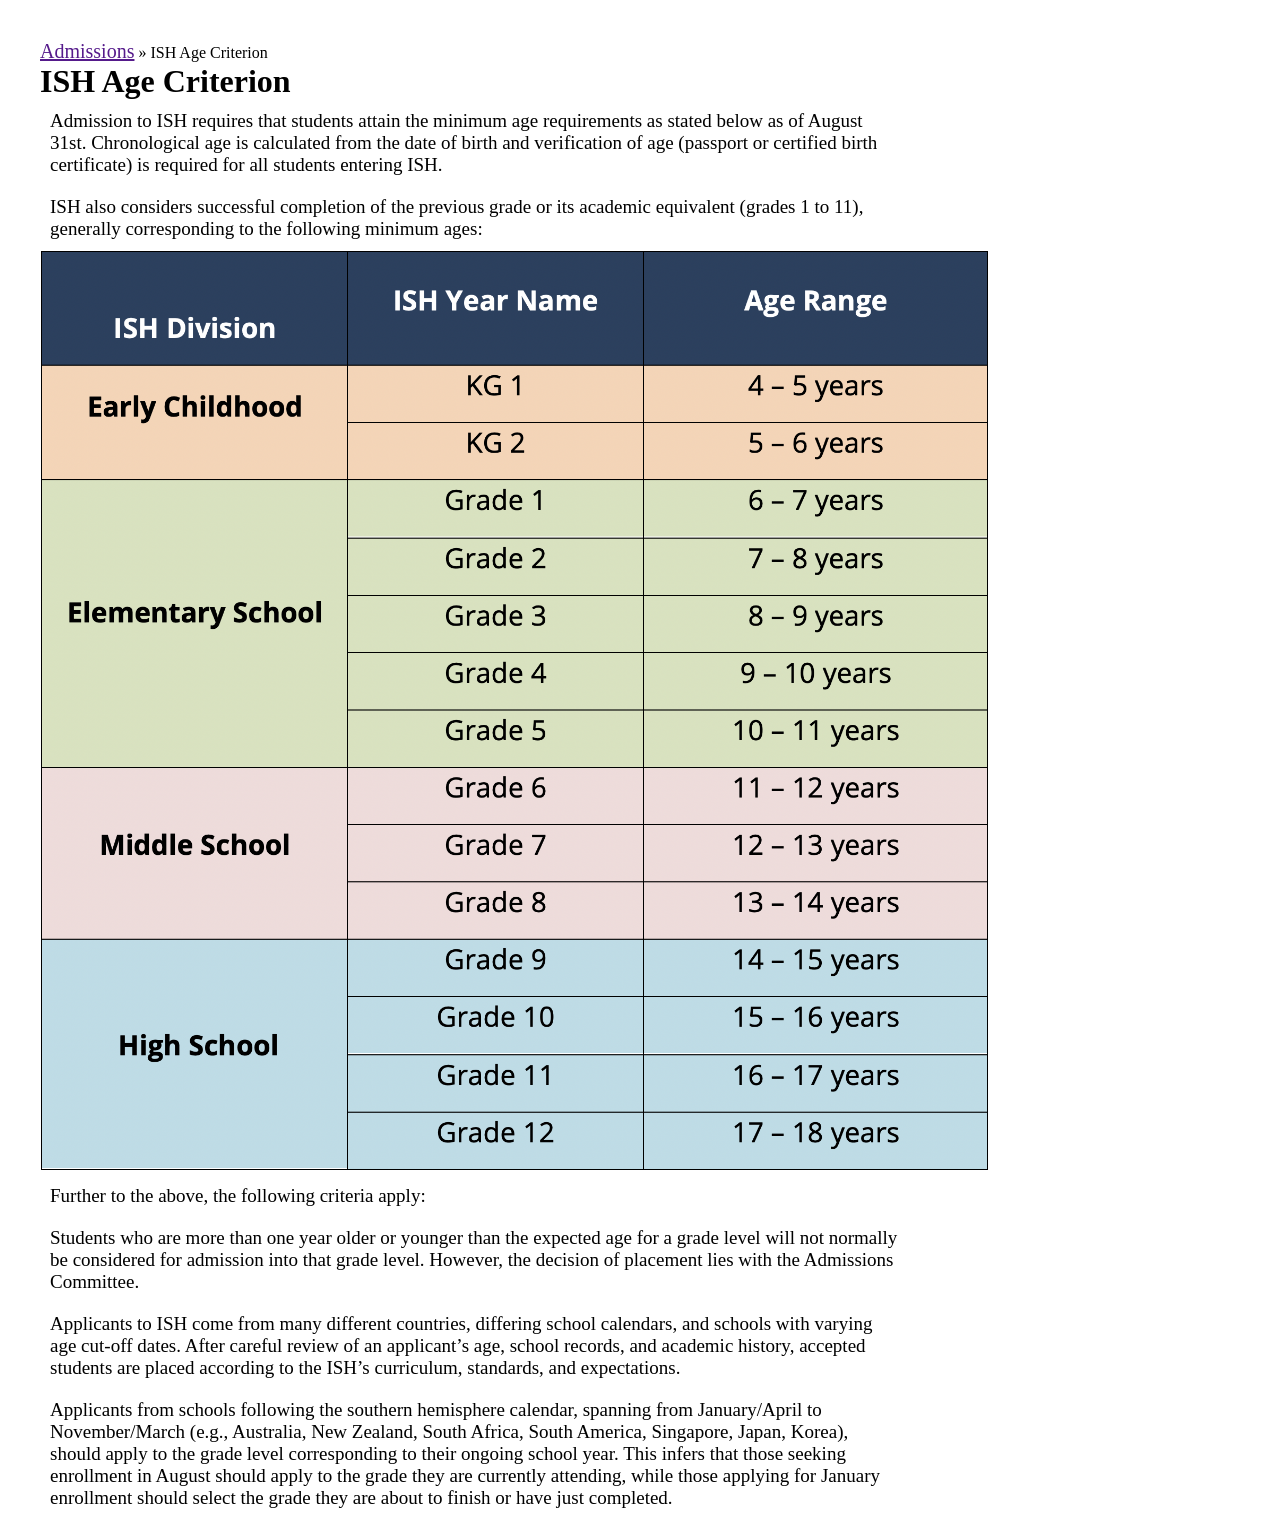
<file: ishage.html>
<!DOCTYPE html>
<html lang="en">
<head>
    <meta charset="UTF-8">
    <meta name="viewport" content="width=device-width, initial-scale=1.0">
    <title>ISH AGE</title>
    <link rel="stylesheet" href="/assets/css/ishage.css">
</head>
<body>
    <div class="ishage">
        <a href="" class="ishage1">Admissions</a> » ISH Age Criterion
        <h1 class="insage2">ISH Age Criterion</h1>
        <p >Admission to ISH requires that students attain the minimum age requirements as stated below as of August 31st. Chronological age is calculated from the date of birth and verification of age (passport or certified birth certificate) is required for all students entering ISH.</p>
         <p >ISH also considers successful completion of the previous grade or its academic equivalent (grades 1 to 11), generally corresponding to the following minimum ages:</p>
      <img src="/assets/uploads/images/ishagetable.png" class="ishtable" alt="">
      
        <p >Further to the above, the following criteria apply:
        </p>
        <p >Students who are more than one year older or younger than the expected age for a grade level will not normally be considered for admission into that grade level.  However, the decision of placement lies with the Admissions Committee.
        </p>
        <p>Applicants to ISH come from many different countries, differing school calendars, and schools with varying age cut-off dates.  After careful review of an applicant’s age, school records, and academic history, accepted students are placed according to the ISH’s curriculum, standards, and expectations.

        </p>
        <p>Applicants from schools following the southern hemisphere calendar, spanning from January/April to November/March (e.g., Australia, New Zealand, South Africa, South America, Singapore, Japan, Korea), should apply to the grade level corresponding to their ongoing school year. This infers that those seeking enrollment in August should apply to the grade they are currently attending, while those applying for January enrollment should select the grade they are about to finish or have just completed.

        </p>
      



    </div>
    
</body>
</html>
</file>
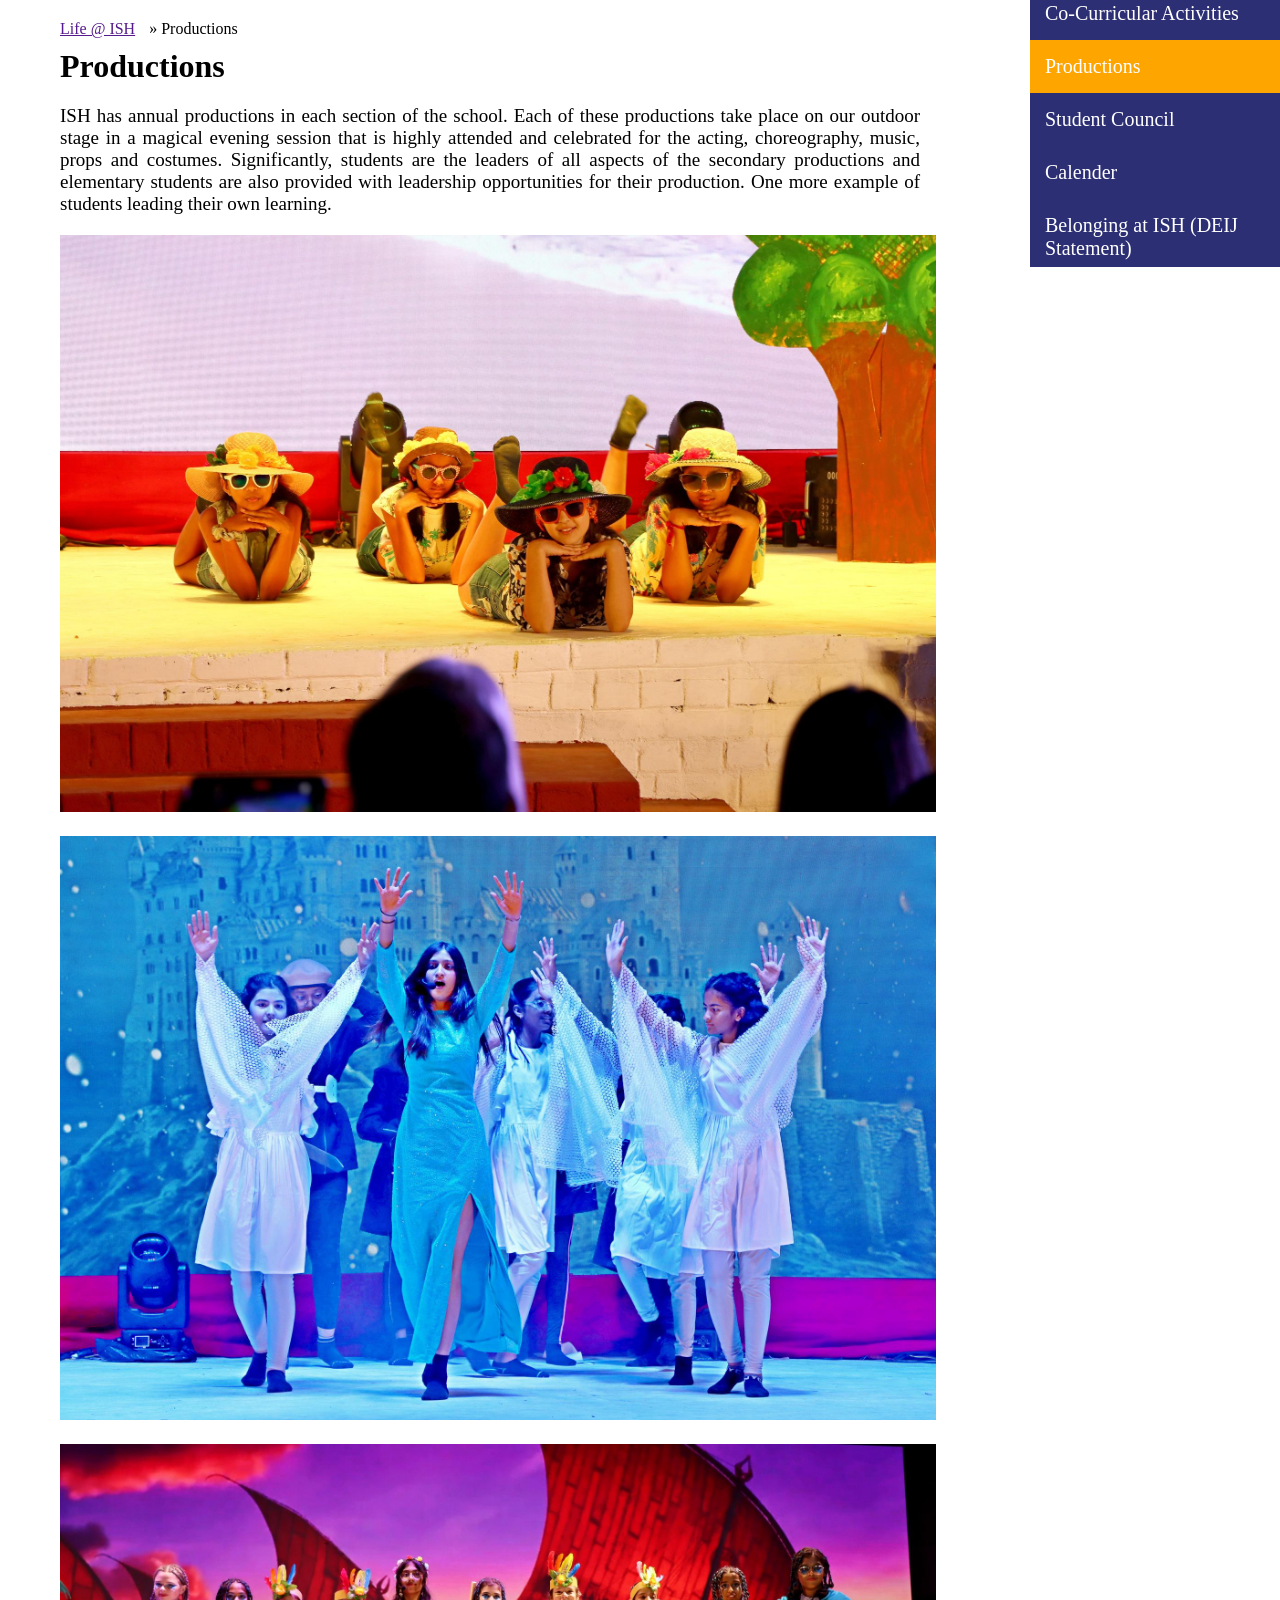
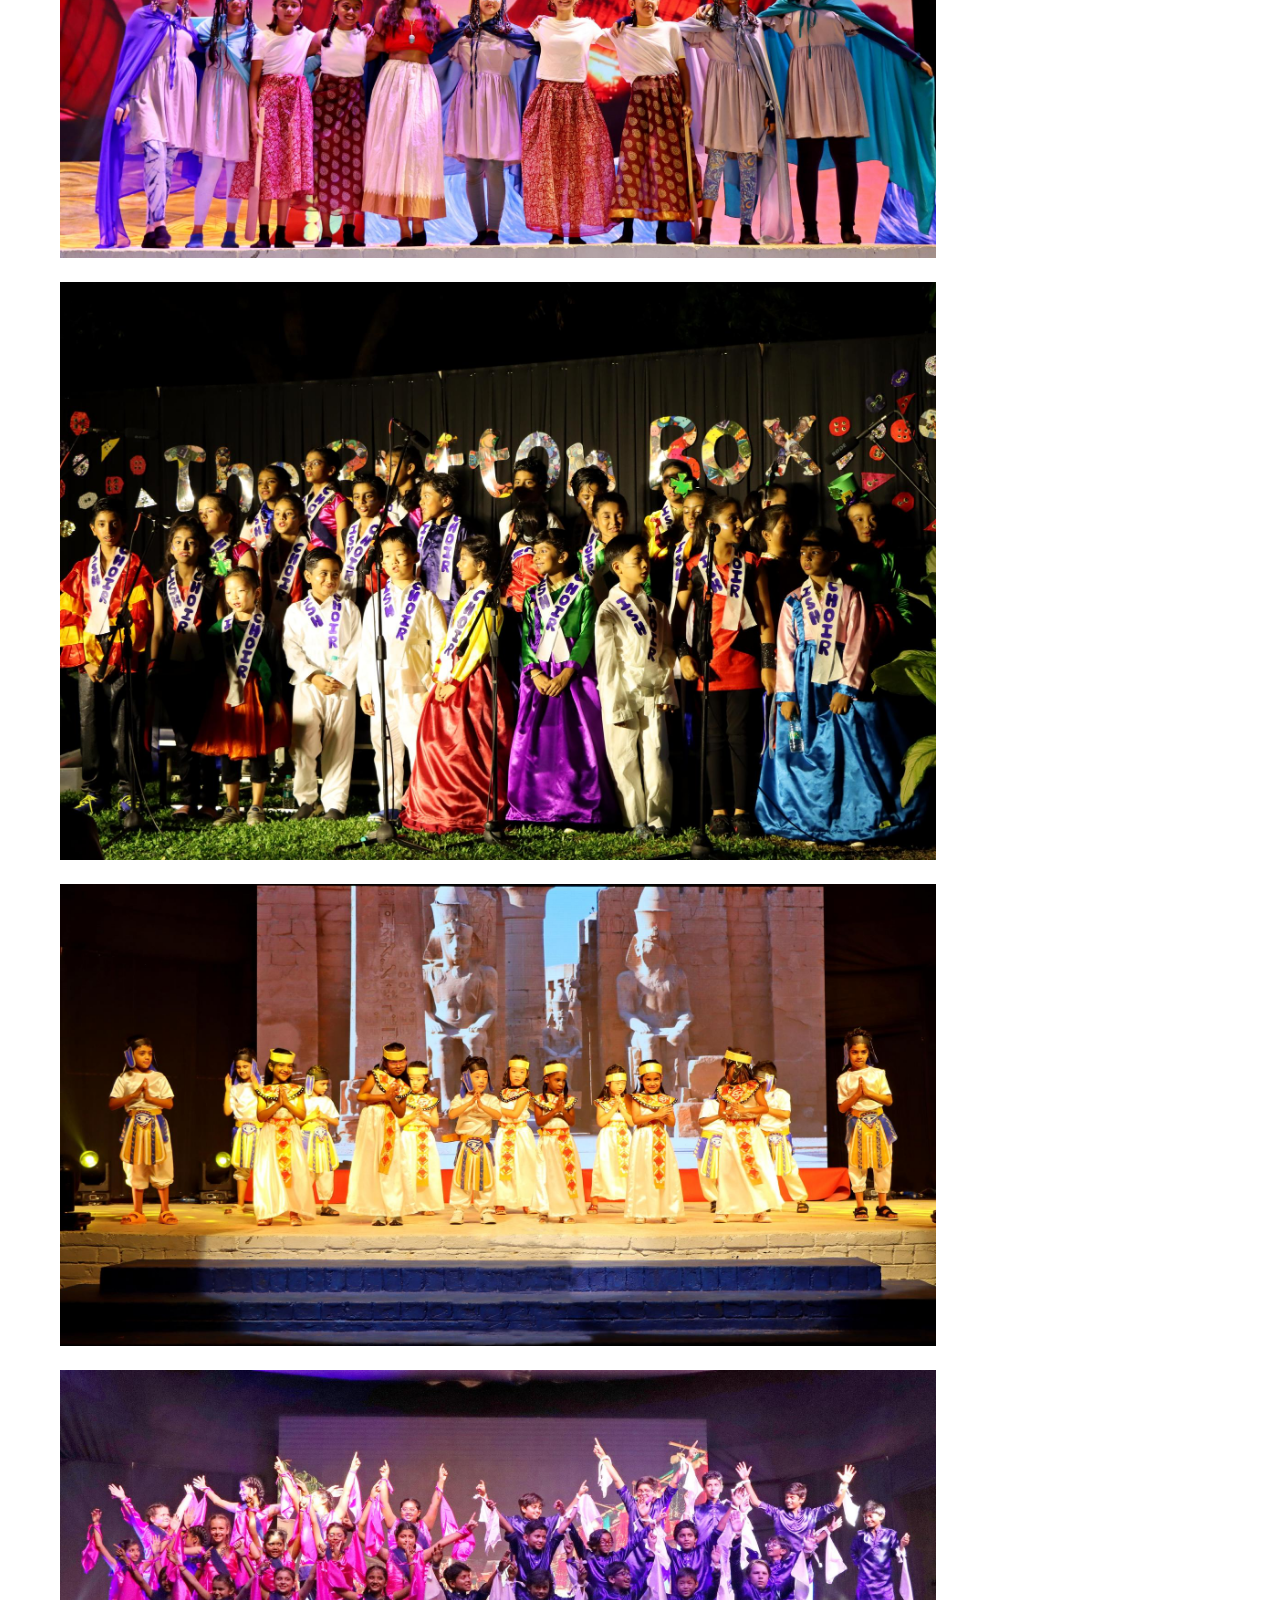
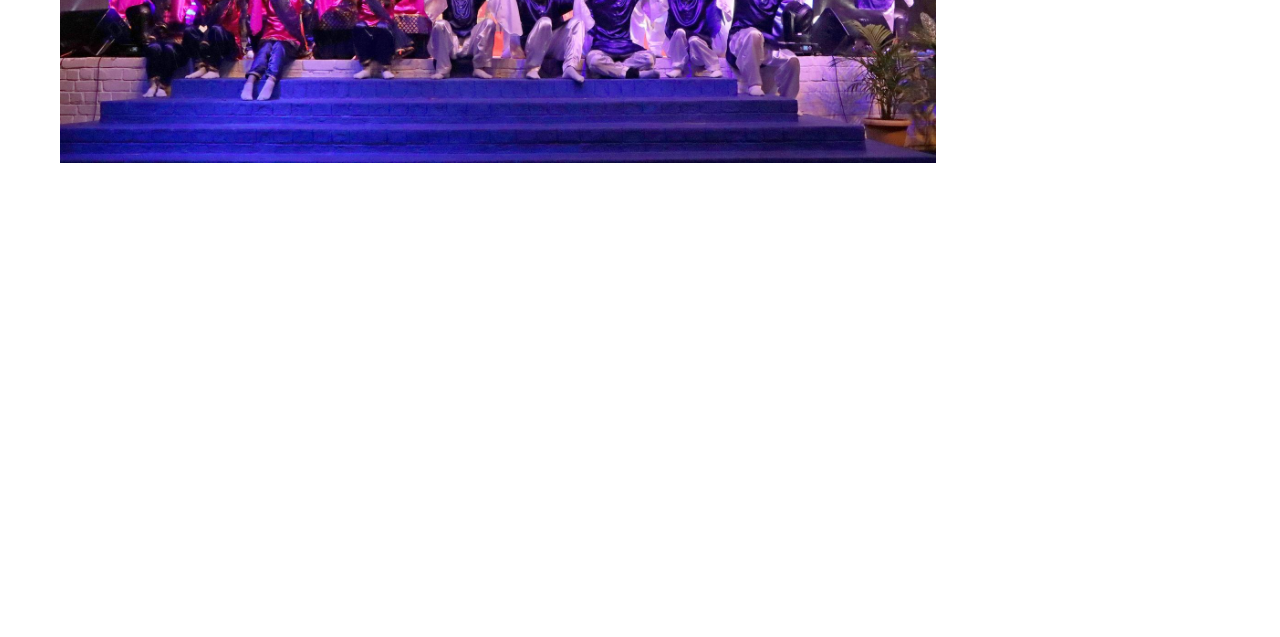
<file: production.html>
<!DOCTYPE html>
<html lang="en">
<head>
    <meta charset="UTF-8">
    <meta name="viewport" content="width=device-width, initial-scale=1.0">
    <title>Production</title> 
    <link rel="icon" type="images" href="/assets/uploads/logos/school_logo.svg">
    <link rel="stylesheet" href="/assets/css/production.css">
</head>
<body>
    <div class="main">
        <a class="dis" href="">Life @ ISH</a> <span class="dis1"> » Productions</span>
        <h1>
            Productions
        </h1>
        <p>
            ISH has annual productions in each section of the school. Each of these productions take place on our outdoor stage in a magical evening session that is highly attended and celebrated for the acting, choreography, music, props and costumes. Significantly, students are the leaders of all aspects of the secondary productions and elementary students are also provided with leadership opportunities for their production. One more example of students leading their own learning.
            </p>
        <div class="images">
            <img src="/assets/uploads/images/IMG_3678.jpg" alt="">
            <img src="/assets/uploads/images/IMG_3952.jpg" alt="">
            <img src="/assets/uploads/images/IMG_8246.jpg" alt="">
            <img src="/assets/uploads/images/IMG_8753.jpg" alt="">
            <img src="/assets/uploads/images/IMG_8804.jpg" alt="">
            <img src="/assets/uploads/images/IMG_9354.jpg" alt="">

        </div>

        <!-- box -->
        <div class="sri">
            <ul>
                <li ><a href="/co-curricular_activities.html">Co-Curricular Activities</a></li>
                <li class="co-cur" ><a href="/production.html">Productions</a></li>
                <li><a href="/student_council.html">Student Council</a></li>
                <li><a href="/calendar.html">Calender</a></li>
                <li ><a href="">Belonging at ISH (DEIJ Statement)</a></li>
            </ul>
        </div>
    
</body>
</html>
</file>
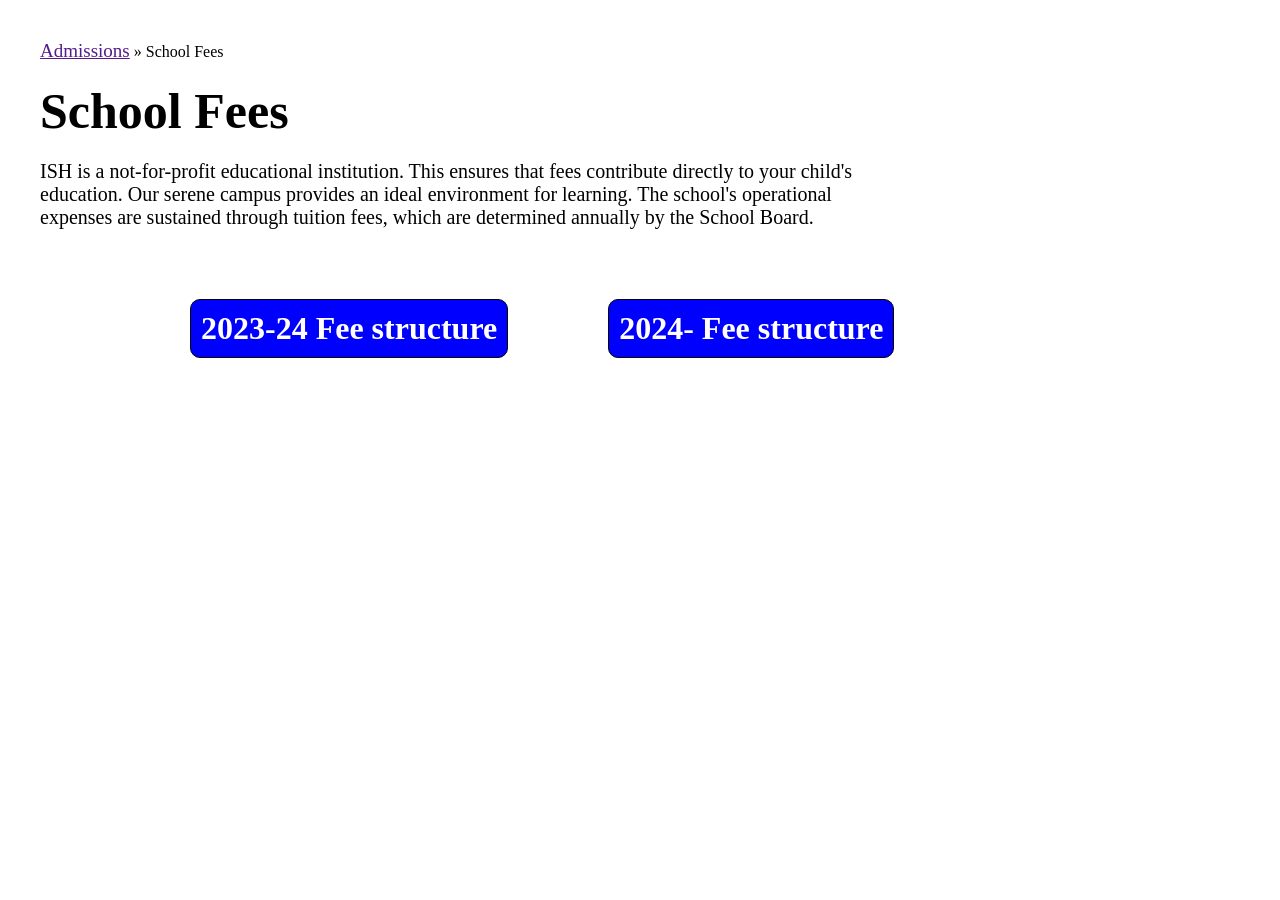
<file: school-fees.html>
<!DOCTYPE html>
<html lang="en">
<head>
    <meta charset="UTF-8">
    <meta name="viewport" content="width=device-width, initial-scale=1.0">
    <title>School Fees</title>
    <link rel="stylesheet" href="/assets/css/school-fees.css">
</head>
<body>
    <div class="life">
        <a href="" class="life-1">Admissions</a> » School Fees
         <h1 class="life-2">School Fees</h1>
          <p class="life-3">ISH is a not-for-profit educational institution. This ensures that fees contribute directly to your child's education. Our serene campus provides an ideal environment for learning. The school's operational expenses are sustained through tuition fees, which are determined annually by the School Board.
        </p>
        <div class="dis">
            <a href="https://drive.google.com/file/d/1rIJODVfVswMc2MaKw-6s-SJNWjJjv1nc/view" target="_blank" class="fee"><h1>2023-24 Fee structure</h1></a>
            <a href="https://drive.google.com/file/d/1mh2QeLiRKf8kh1p564rDy-VZAmYH0dhH/view" target="_blank" class="feee"><h1>2024- Fee structure </h1></a>
        </div>

    </div>
    
</body>
</html>
</file>
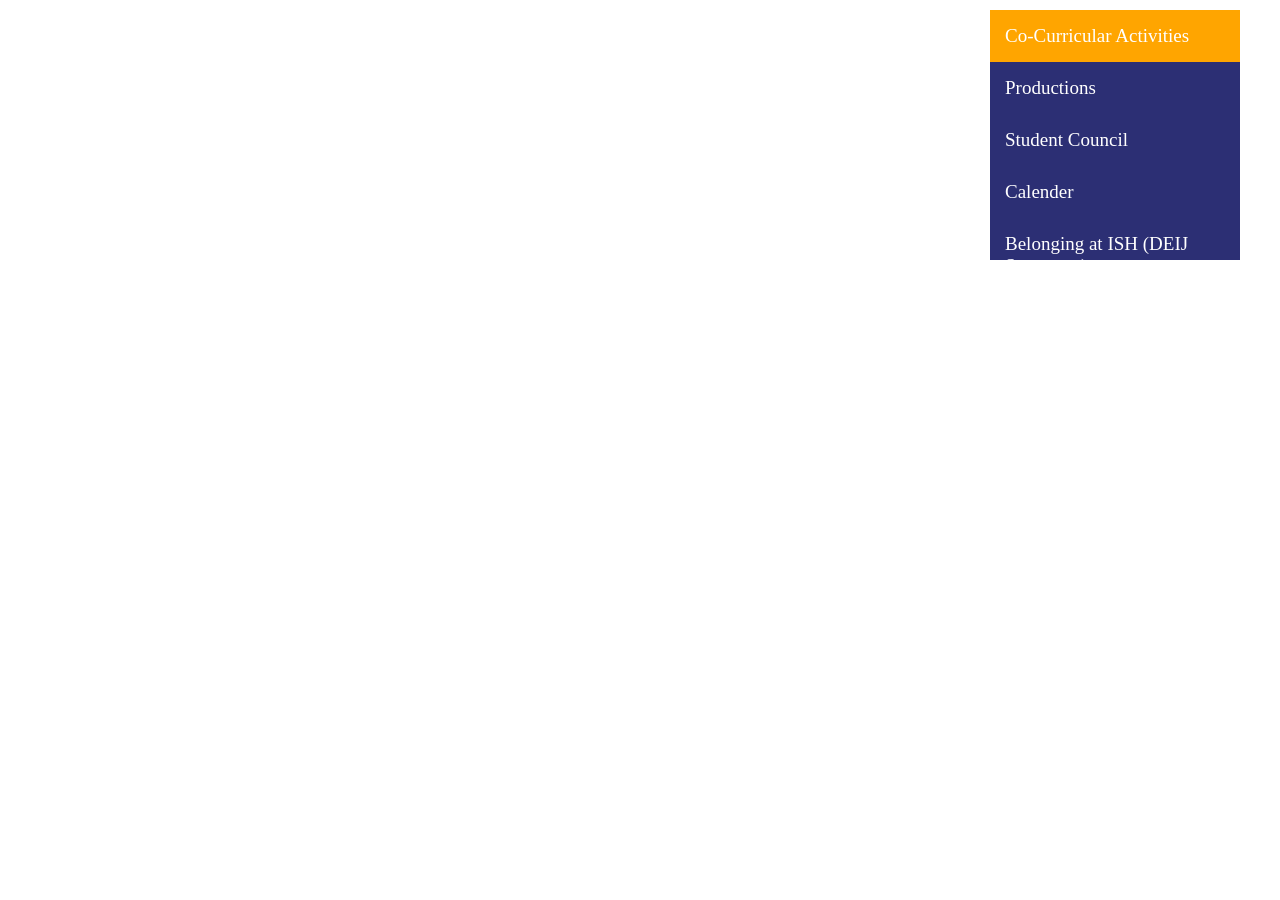
<file: sri.html>
<!DOCTYPE html>
<html lang="en">
<head>
    <meta charset="UTF-8">
    <meta name="viewport" content="width=device-width, initial-scale=1.0">
    <title>sri box</title>
    <link rel="stylesheet" href="/assets/css/sri.css">
</head>
<body>
    <div class="sri">
        <ul>
            <li class="co-cur" ><a href="">Co-Curricular Activities</a></li>
            <li><a href="">Productions</a></li>
            <li><a href="">Student Council</a></li>
            <li><a href="">Calender</a></li>
            <li><a href="">Belonging at ISH (DEIJ Statement)</a></li>
        </ul>
    </div>
</body>
</html>
</file>
<file: assets/css/header.css>
*{
    margin: 0px;
    padding: 0px;
    box-sizing: border-box;
    
}
/*  header part */
.but1{
    background-color: #2c2f74;
    width: 70px;
    height: 40px;
    border: 10px;
    border-radius: 10px;
    color: white;
    text-decoration: none;
    font-size: 1.125rem
}
.but1:hover{
    background-color: #d09b2c;
}
.but2:hover{
    background-color: #d09b2c;

}
.but1>a{
    color: white;
    text-decoration: none;
}
.but2>a{
    color: white;
    text-decoration: none;

}
.but2{
    width: 130px;
    background-color: #2c2f74;
    height: 40px;
    border: 10px;
    border-radius: 10px;
    color: white;
    text-decoration: none;
    font-size: 1.125rem;
    margin-left: 20px;
}
.button1{
    margin-left: 150px;
    margin-top: 35px;
    padding: 10px;
}
header{
    display: flex;
    background-color: bisque;
}
.logo>img{
    margin-left: 150px;

}
#img1{
    width: 50px;
    height: 30px;
    margin-top: 10px;
    transform: translate(-49px,5px) 

    
}
.search{
    width: 220px;
    height: 40px;
    border-radius: 10px;
    margin-left: 200px;
    margin-top: 50px;
    font-size: 20px;
    
}    

/* header part end */
/* nav bar */


ul {
    list-style-type: none;
    margin: 0;
    padding: 0;
    overflow: hidden;
    background-color: #2c2f74;
  }
  
  li {
    float: left;
  }
  
  li a, .dropbtn {
    display: inline-block;
    color: white;
    text-align: center;
    padding: 14px 16px;
    text-decoration: none;
  }
  
  li a:hover, .dropdown:hover .dropbtn {
    background-color: orange;
  }
  
  li.dropdown {
    display: inline-block;
  }
  
  .dropdown-content {
    display: none;
    position: absolute;
    background-color: #2c2f74;
    /* min-width: 160px; */
    box-shadow: 0px 8px 16px 0px rgba(0,0,0,0.2);
    z-index: 1;
    width: 250px;
    
  }
  
  .dropdown-content a {
    color: black;
    padding: 12px 16px;
    text-decoration: none;
    display: block;
    text-align: left;
    font-size: 20px;
  }
  
  .dropdown-content a:hover {
    background-color: orange;
    
}
  
  .dropdown:hover .dropdown-content {
    display: block;
  }
  .dropdown-content>a{
    color: white;
    
  }
li{
    padding: 5px;
    font-size: 25px;
  
}

.sub{
    margin-left: 235px;
}


/* media Queries Laptop */

@media screen and (min-width:769px) and (max-width:1025px) {
    .button1{
        display: inline-flex;
        margin-left: 60px;
        margin-top: 60px;
    }
    .logo>img{
        margin-left: 100px;
    }
    .search{
        margin-left: 160px;
        margin-top: 60px;
    }
    .sub{
        margin-left: 15px;
      }
      li{
        padding: 10px;
        font-size: 25px;
      }
    
}

/* tablet */

@media screen and (min-width:426px) and (max-width:769px) {
    .button1{
        margin-left: 10px;
    }
    .but1{
        transform: translateY(10px)
    }
    .but2{
        transform: translate(60px, -30px);
    }
    .logo>img{
        width: 120px;
        transform: translateX(-70px);
    }
    .search{
        margin-left: 35px;
        margin-top: 50px;

    }
    #img1{
        position: relative;
        left: 260px;
        bottom: 50px;

    }
    .sub{
        margin-left: 10px;
      }
      li{
        padding: 2px;
        font-size: 20px;
      }   
}

/* moblie */

@media screen and (max-width:426px) {
    .button1{
        display: inline flex;
        margin-left: 10px;
        padding: 1px;
        margin-bottom: 120px;
    }
    .but1,.but2{
        font-size: 15px;
        width: 120px;
        padding: 3px;
    }
    nav{
        display: none;
    }
    .one{
        width: 500px
    }
    .logo>img{
        width: 160px;
        height: 200px;
        position: relative;
        bottom: 80px;


    }
    header{
        display: block;
        height: 400px;
    }
    .search{
        display: none;
        /* position: relative;
        right: 100px; */
    }
    .image>#img1{
        position: relative;
        right: 10px;
        top: 10px;
    }

}
</file>
<file: assets/css/admissions.css>
*{
    margin: 0px;
    padding: 0px;
    box-sizing: border-box;
    
}
.adm{margin-left: 40px;
    margin-top: 40px;
}



.arrow{
    font-size: 19px;
    
}
.wel{
    font-size: 50px;
    margin-top: 20px;text-align: justif;


}
.apply{
    font-size: 20px;
    border: 1px solid black;
    width: 15vw;background-color: blue;
    list-style: none;
    text-decoration: none;transform: translate(1000px ,10px);

    


}
.apply:hover{
    background-color: blue;
    color: white;
}
.wel1{
    
    margin-top: 20px;
    

}
.adm>p{
    font-size: 20px;
    width: 70%;
    margin-top: 20PX;
}
.school{
    width: 130px;
    height: 130px;
    margin-left: 550px;
}
.first{text-align: center;
    margin-top: 15px;

}
.start{
    font-size: 19px;
    margin-left: 500px;
    background-color: lightgrey;}
.start1{

    font-size: 19px;
    margin-left: 560px;
    background-color: lightgrey;
}
.paper{
    font-size: 20px;
      position: relative;
      top: 15px;
    margin-left: 500px;
}
</file>
<file: assets/css/athletics.css>
*{
    margin: 0px;
    padding: 0px;
    box-sizing: border-box;
}
.main>p,ul>li{
    
    text-align: justify;
    font-size: 19px;
    margin-left: 50px;
    padding: 10px;
}
.main>h1,h3,a{
    margin-left: 50px;
    padding: 10px;
}
.main{
    background-color: white;
    margin-top: 20px  ;
}

.main>ul>li{
    margin-left: 120px;
}
/* laptop */
@media screen and (min-width:769px) and (max-width:1025px) {
    .main>p{
        font-size: 20px;
        width: 800px;

    }
    .dis{
        font-size: 20px;
    }
    .dis1{
        font-size: 20px;
    }

}
/* tablet */
@media screen and (min-width:426px) and (max-width:769px) {
    .main>p,li{
        width: 640px;
        font-size: 20px;
        /* margin-right: 60px; */

    }
}
/* mobile */
@media screen and (max-width:426px) {
    .main>p{
        width: 350px;
        font-size: 15px;
        margin-right: 10px;
        margin-left: 10px;
        

    }
    .main>ul>li{
        margin-left: 60px;
        font-size: 15px;
    }
    .dis{
        font-size: 15px;
        margin-right: 0px;
        margin-left: 10px;
        
    }
    .main>h1{
        font-size: 16px;
        margin-left: 10px;
    }

   
}
</file>
<file: assets/css/belonging_at_ish.css>
*{
    margin: 0px;
    padding: 0px;
    box-sizing: border-box;
}

.main>p{
    margin-right: 350px;
    text-align: justify;
    font-size: 19px;
    margin-left: 50px;
    padding: 10px;
}
.main>ul>li{
    font-size: 19px;
}
.main{
    background-color: white;
   
    margin-top: 20px;
    margin-bottom: 20px;
 }
.main>a,h1,h3,ul,li{
    margin-left: 50px;
    padding: 10px;
}
/* box */

.sri{
    height: 290px;
    width: 250px;
    background-color: #2c2f74;
    position: relative;
    left: 1000px;
    top: 200px;
}
.sri>ul>li{
    padding: 15px;
    list-style: none;
    width: 250px;
    transform: translateX(-110px);
    font-size: 20px;
}

.co-cur{
    background-color: orange;
}
.sri>ul>li>a{
    text-decoration: none;
    color: white;
}
.sri>ul>li>a:hover{
    text-decoration: underline;
    
}
.sri{
    transform: translate(50px,-900px);
}

/* laptop */
@media screen and (min-width:769px) and (max-width:1025px) {
    .main>p{
        font-size: 19px;
        width: 700px;

    }
    .dis{
        font-size: 30px;
    }
    .dis1{
        font-size: 20px;
    }
    .sri{
        margin-left: 10px;
        width: 250px;
        height: 270px; 
        left: 700px; 
        bottom: 3190px; 
    }
    .sri>ul>li{
        font-size: 18px;
        width: 250px;
    }

}
/* tablet */
@media screen and (min-width:426px) and (max-width:769px) {
    .main>p{
        width: 450px;
        font-size: 15px;

    }
    .main>ul>li{
        font-size: 15px;
    }
    .sri{
        bottom: 3210px;
        width: 220px;
        left: 470px;
    }
    .sri>ul>li{
        font-size: 15px;
        width: 220px;
    }
    .dis{
        font-size: 15px;

    }
    .dis1{
        font-size: 15px;
    }
}

/* mobile */

@media screen and (max-width:426px) {
    .main>p{
        width: 1600px;
        font-size: 60px;
        margin-right: 40px;

    }
    .main>ul>li{
        font-size: 15px;
    }
    .main>h1{
        font-size: 60px;
        width: 100px;

    }
    .dis{
        font-size: 70px;
        margin-right: 0px;
        
    }
    .dis1{
        font-size: 50px;
        margin-right: 0px;
        position: relative;
        bottom: 60px;
        left: 440px;
    }

  
}
</file>
<file: assets/css/calendar.css>
*{
    padding: 0px;
    margin: 0px;
    box-sizing: border-box;
}
.main>img{
    margin-right: 350px;
    text-align: justify;
    font-size: 19px;
    margin-left: 50px;
    padding: 10px;
}
.main>a,h1,h3{
    margin-left: 50px;
    padding: 10px;
}
body{
    background-color: bisque;
 }
 .main{
    background-color: white;
    margin-top: 20px;
    margin-bottom: 20px;
 }
 .images>img{
    width: 70%;
 }
 /* box */
 .sri{
    margin-left: 990px;
    margin-top: 150px;
    height: 280px;
    width: 250px;
    background-color: #2c2f74;  
}
.sri>ul>li{
    padding: 15px;
    list-style: none;
    font-size: 20px;
}

.co-cur{
    background-color: orange;
}
.sri>ul>li>a{
    text-decoration: none;
    color: white;
}
.sri>ul>li>a:hover{
    text-decoration: underline;
    
}
.sri{
    transform: translate(0px,-1200px);
}
</file>
<file: assets/css/co-curricular_activites.css>
*{
    padding: 0px;
    margin: 0px;
    box-sizing: border-box;
}
.main>p,img{
    margin-right: 350px;
    text-align: justify;
    font-size: 19px;
    margin-left: 50px;
    padding: 10px;
}
.dis{
    font-size: 20px;
}
.dis1{
    font-size: 20px;
}

.main>p{
    margin-right: 490px;
}
.main>a,h1,h3,ul,li{
    margin-left: 50px;
    padding: 10px;
}
 .main{
    background-color: white;
    margin-top: 20px;
    margin-bottom: 20px;
 }
 .images>img{
    width: 70%;
 }
 .main>p{
    width: 940px;
 }
 
 /* side */
 .sri{
    height: 290px;
    width: 250px;
    background-color: #2c2f74;  
    position: relative;
    left: 1050px;
    bottom: 3400px;
    
    
}
.sri>ul>li{
    padding: 15px;
    list-style: none;
    width: 250px;
    transform: translateX(-110px);
    font-size: 20px;
}

.co-cur{
    background-color: orange;
    color: black;
}
.sri>ul>li>a{
    text-decoration: none;
    color: white;
}
.sri>ul>li>a:hover{
    text-decoration: underline;
    
}





/* laptop */
@media screen and (min-width: 769px) and (max-width: 1025px) {
    .sri{
        margin-left: 20px;
        width: 300px;
        height: 270px; 
        left: 850px; 
        bottom: 2900px;    
        
        
    }
    .sri>ul>li{
        font-size: 18px;
        width: 300px;
    }

    .co-cur{
        width: 200px
    }
    .main>h1{
        font-size: 30px;
    }
   
    .main>p,.images>img{
        font-size: 20px;
        width: 800px;
        text-align: justify;

    }
 
    
    
}
/* tablet */
@media screen and (min-width: 426px) and (max-width: 769px) {
    .main{
        width: 2100px;
    }
    .main>p,.images>img{
        width: 1300px;
        font-size: 50px;
    }
    .main>h1,a,.side1{
        font-size: 60px;
    }
    .sri{
        width: 700px; 
        height: 700px;   
        bottom: 4800px;
        left: 1400px;
        
    }
    .dis{
        width: 400px;
        font-size: 60px;
    }
    .dis1{
        font-size: 50px;
    }

    .sri>ul>li{
        font-size: 11px;
        width: 700px;
        
    }
    .main>p{
        font-size: 41px;
    }
    
}
/* mobile */
@media screen and (max-width:426px) {
    .main>p,.images>img{
        width: 1400px;
        font-size: 60px;
        text-align: justify;

    }
    .main>a{
        font-size: 30px;
        width: 440px;
        


    }
    .main>.side1{
        font-size: 60px;
    }
    .main>h1{
        font-size: 70px;
        width: 1000px;
    }
    .sri{
        position: relative;
        left: 10px;
        top: 1px;
        width: 1700px;
        height: 500px;

    }
    .sri>ul>li{
        width: 1700px;
        font-size: 60px;
    }
    .main>.dis{
       font-size: 50px;
       font-style: normal;
    }
    .main>.dis1{
       display: none;
        
    }

    
}
</file>
<file: assets/css/faq.css>
*{
    margin: 0px;
    padding: 0px;
    box-sizing: border-box;
    
}
.faq{margin-left: 40px;
    margin-top: 40px;
}
.faq-1{
    font-size: 19px;

}
.faq-2{
    font-size: 60px;
    margin-top: 20px;
    margin-bottom: 20px;
}
</file>
<file: assets/css/footer.css>
*{
    margin: 0px;
    padding: 0px;
    box-sizing: border-box;
    
}

footer{
    background-color: #2c2f74;
    color: white;
}
a{
    color: white;

}
.bor{
    height: 80px;
    margin-left: 20px;
}
.foot{
    display: flex;
}
.sub{
    margin-left: 140px;
}
.sub>ul>a{
    display: block;
    font-size: 20px;
    padding: 8px;
}
.first{
    margin-left: 100px;
}
.foot{
    height: 560px;
}
.first>h3,.sub>h3{
    color: orange;
}
.first>a{
    font-size: 20px;
}
.last{
    position: relative;
    top: 80px;
    right: 200px;
    color: white;
    font-size: 20px;
    font-family: 'Lucida Sans', 'Lucida Sans Regular', 'Lucida Grande', 'Lucida Sans Unicode', Geneva, Verdana, sans-serif;
}
.down{
    position: relative;
    right: 170px;
    top: 90px;
}
.login{
    font-size: 25px;
}
.dimg>img{
    height: 30px;
}


@media screen and (min-width:772px) and (max-width:1026px) {
    .first{
        margin-left: 10px;
    }
    .bor{
        height: 80px;
        margin-left: 20px;
        padding: 3px;
    }
    
    
}
</file>
<file: assets/css/ishage.css>
*{
    margin: 0px;
    padding: 0px;
    box-sizing: border-box;
    
}
.ishage{margin-left: 40px;
    margin-top: 40px;
}
.ishage1{
    font-size: 20px;
}
.ishage2{
    margin-top: 10px;
    font-size: 55px;
    margin-bottom: 20px;
}



.ishtable{
    width: 950px;
}
.ishage>p{
    padding: 10px;
    font-size: 19px;
    width: 70%;
}
</file>
<file: assets/css/production.css>
*{
    padding: 0px;
    margin: 0px;
    box-sizing: border-box;
}
.main>p,img{
    margin-right: 350px;
    text-align: justify;
    font-size: 19px;
    margin-left: 50px;
    padding: 10px;
    font-family: ;
}
ul>li{
    font-size: 19px;
}
.main>a,h1,h3,ul,li{
    margin-left: 50px;
    padding: 10px;
}

 .main{
    background-color: white;
    margin-top: 20px;
    margin-bottom: 20px;
 }
 .images>img{
    width: 70%;
 }
 /* box */
 .sri{
    margin-left: 990px;
    margin-top: 150px;
    height: 290px;
    width: 250px;
    background-color: #2c2f74;  
}
.sri>ul>li{
    padding: 15px;
    list-style: none;
    width: 250px;
    transform: translateX(-110px);
    font-size: 20px;
}

.co-cur{
    background-color: orange;
}
.sri>ul>li>a{
    text-decoration: none;
    color: white;
}
.sri>ul>li>a:hover{
    text-decoration: underline;
    
}
.sri{
    position: relative;
    bottom: 3550px;
    left: 40px;
}

/* laptop */
@media screen and (min-width:769px) and (max-width:1025px) {
    .main>p,.images>img{
        font-size: 20px;
        width: 800px;

    }
    .dis{
        font-size: 30px;
    }
    .dis1{
        font-size: 20px;
    }
    .sri{
        margin-left: 20px;
        width: 300px;
        height: 270px; 
        left: 850px; 
        bottom: 3010px; 
    }
    .sri>ul>li{
        font-size: 18px;
        width: 300px;
    }
}

/* tablet */
 @media screen and (min-width:426px) and (max-width:769px) {
    .main>p,.images>img{
        width: 800px;
        font-size: 30px;
    }
    .sri{
        bottom: 3210px;
        right: 100px;
        left: -100px;
    }
    .dis{
        font-size: 25px;

    }
    .dis1{
        font-size: 25px;
    }
   
    
 }

 /* Mobile  mode */

 @media screen and (max-width:426px) {
    .main>p,.images>img{
        width: 1600px;
        font-size: 60px;
        margin-right: 40px;

    }
    .main>h1{
        font-size: 70px;

    }
    .dis{
        font-size: 70px;
        margin-right: 0px;
        
    }
    .dis1{
        font-size: 50px;
        margin-right: 0px;
        position: relative;
        bottom: 60px;
        left: 440px;
    }

    .sri{
       
       top: -150px;
        left: -900px;
        width: 1550px;
        height: 400px;
    }
      .sri>ul>li{
        width: 1550px;
        font-size: 40px;
    }
        

    }
</file>
<file: assets/css/school-fees.css>
*{
    margin: 0px;
    padding: 0px;
    box-sizing: border-box;
    
}
.life{margin-left: 40px;
    margin-top: 40px;
}

.life-1{
    font-size: 19px;
}
.life-2{
    font-size: 50px;
    margin-top: 20px;text-align: justif;

}
.life-3{
    margin-top: 20px;
    font-size: 20px;
    width: 70%;
}
.dis{
    display: flex;
    margin-top: 70px;
    margin-left: 150px;
}
.fee{
    border: 1px solid black;
   text-decoration: none ;
   padding: 10px; 
   background-color: blue;
   color: white;
   border-radius: 10px;


}
.fee:hover{
    background-color: orange;
    color: black;
}
.feee{border: 1px solid black;
    text-decoration: none ;
    padding: 10px; 
    background-color: blue;
    color: white;
    margin-left: 100px;
    border-radius: 10px;
}
.feee:hover{
    background-color: orange;
    color: black;
}
</file>
<file: assets/css/sri.css>
*{
    margin: 0px;
    padding: 0px;
    box-sizing: border-box;
    
}
.sri{
    margin-left: 990px;
    margin-top: 10px;
    height: 250px;
    width: 250px;
    background-color: #2c2f74;  
}
.sri>ul>li{
    padding: 15px;
    list-style: none;
    font-size: 19px;
}

.co-cur{
    background-color: orange;
}
.sri>ul>li>a{
    text-decoration: none;
    color: white;
}
.sri>ul>li>a:hover{
    text-decoration: underline;
    
}
</file>
